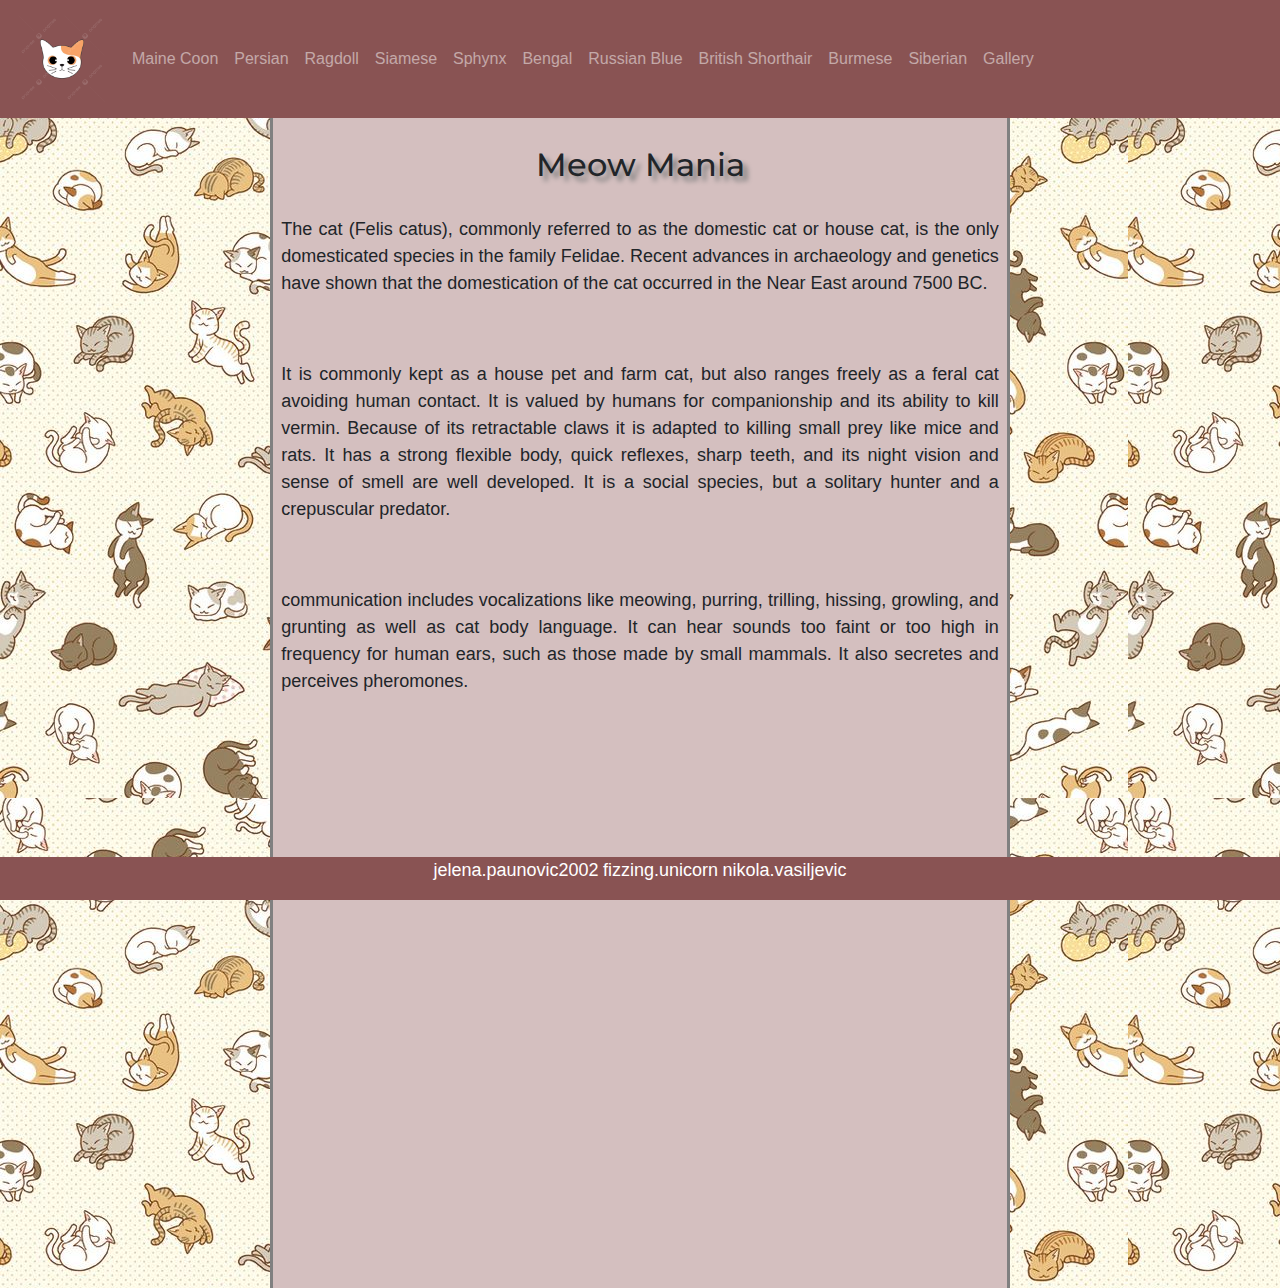
<file: index.html>
<!DOCTYPE html>
<!-- Jelena Paunovic, AI 58/2021
     Aleksandra Svitlica, AI 59/2021
     Nikola Vasiljevic, AI 61/2022 -->

<html lang="en">

<head>
    <meta charset="UTF-8">
    <title>Cats</title>
    <link rel="stylesheet" href="https://cdn.jsdelivr.net/npm/bootstrap@4.6.2/dist/css/bootstrap.min.css">
    <link rel="stylesheet" href="style.css">
    <script src="https://cdn.jsdelivr.net/npm/jquery@3.7.1/dist/jquery.slim.min.js"></script>
    <script src="https://cdn.jsdelivr.net/npm/popper.js@1.16.1/dist/umd/popper.min.js"></script>
    <script src="https://cdn.jsdelivr.net/npm/bootstrap@4.6.2/dist/js/bootstrap.bundle.min.js"></script>
</head>

<body>

    <nav class="navbar navbar-dark navbar-expand-sm sticky-top" style="background-color:#895353">
        <a class="navbar-brand" href="index.html"><img class="logo" src="gallery/logo.png"></a>

        <button class="navbar-toggler" type="button" data-toggle="collapse" data-target="#Test">

            <span class="navbar-toggler-icon"></span>
        </button>

        <div class="collapse navbar-collapse" id="Test">
            <ul class="navbar-nav">
                <li class="nav-item">
                    <a class="nav-link" href="maineCoon.html">Maine Coon</a>
                </li>
                <li class="nav-item">
                    <a class="nav-link" href="persian.html">Persian</a>
                </li>
                <li class="nav-item">
                    <a class="nav-link" href="ragdoll.html">Ragdoll</a>
                </li>
                <li class="nav-item">
                    <a class="nav-link" href="siamese.html">Siamese</a>
                </li>
                <li class="nav-item">
                    <a class="nav-link" href="sphynx.html">Sphynx</a>
                </li>
                <li class="nav-item">
                    <a class="nav-link" href="bengal.html">Bengal</a>
                </li>
                <li class="nav-item">
                    <a class="nav-link" href="russianblue.html">Russian Blue</a>
                </li>
                <li class="nav-item">
                    <a class="nav-link" href="britishshorthair.html">British Shorthair</a>
                </li>
                <li class="nav-item">
                    <a class="nav-link" href="burmese.html">Burmese</a>
                </li>
                <li class="nav-item">
                    <a class="nav-link" href="siberian.html">Siberian</a>
                </li>
                <li class="nav-item">
                    <a class="nav-link" href="gallery.html">Gallery</a>
                </li>
            </ul>
        </div>
    </nav>

    <div class="container2" style="border: solid black 0px;">
        <div class="d-flex flex-row" style="border: solid red 0px; height: 130vh">
            <div class="p-2" style="border: solid grey 0px; width: 100%">
            </div>
            <div class="p-2 row2" style="border: solid grey 3px; border-top: 0px; border-bottom: 0px;">
                <h2 class="subtitle">Meow Mania</h2>
                <br>
                <p class="text">The cat (Felis catus), commonly referred to as the domestic cat or house cat, is the
                    only domesticated
                    species in the family Felidae. Recent advances in archaeology and genetics have shown that the
                    domestication
                    of the cat occurred in the Near East around 7500 BC.</p><br><br>
                <p class="text">It is commonly kept as a house pet and farm cat, but
                    also ranges freely as a feral cat avoiding human contact. It is valued by humans for companionship
                    and its
                    ability to kill vermin. Because of its retractable claws it is adapted to killing small prey like
                    mice and
                    rats. It has a strong flexible body, quick reflexes, sharp teeth, and its night vision and sense of
                    smell
                    are well developed. It is a social species, but a solitary hunter and a crepuscular predator.</p>
                <br><br>
                <p class="text">
                    communication includes vocalizations like meowing, purring, trilling, hissing, growling, and
                    grunting as
                    well as cat body language. It can hear sounds too faint or too high in frequency for human ears,
                    such as
                    those made by small mammals. It also secretes and perceives pheromones.</p>
            </div>
            <div class="p-2" style="border: solid grey 0px; width: 100%">
            </div>
        </div>
    </div>

    <div class="podnozje"
        style="background-color:#895353; bottom: 0; position: fixed; width: 100%; margin-bottom: 0px;">
        <p>
            <a class="mail" href="mailto: jelenapaunovic2002@gmail.com">jelena.paunovic2002</a>
            <a class="mail" href="mailto: fizzing.unicorn@gmail.com">fizzing.unicorn</a>
            <a class="mail" href="mailto: nikola@vasiljevic.com">nikola.vasiljevic</a>
        </p>
    </div>

</body>

</html>
</file>
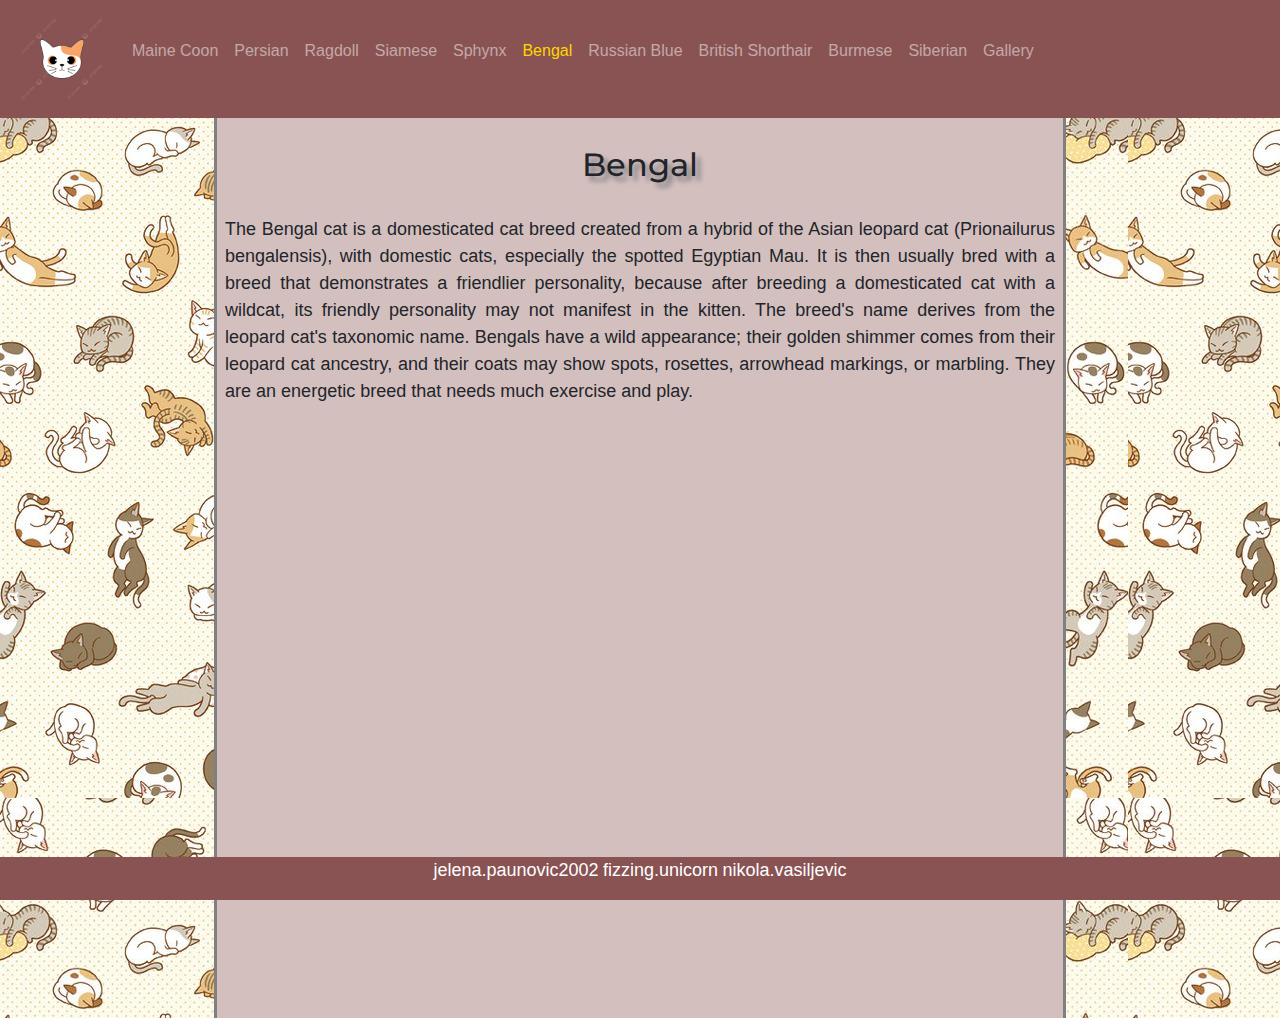
<file: bengal.html>
<!DOCTYPE html>
<!-- Jelena Paunovic, AI 58/2021
     Aleksandra Svitlica, AI 59/2021
     Nikola Vasiljevic, AI 61/2022 -->

<html lang="en">

<head>
    <meta charset="UTF-8">
    <title>Cats</title>
    <link rel="stylesheet" href="https://cdn.jsdelivr.net/npm/bootstrap@4.6.2/dist/css/bootstrap.min.css">
    <link rel="stylesheet" href="style.css">
    <script src="https://cdn.jsdelivr.net/npm/jquery@3.7.1/dist/jquery.slim.min.js"></script>
    <script src="https://cdn.jsdelivr.net/npm/popper.js@1.16.1/dist/umd/popper.min.js"></script>
    <script src="https://cdn.jsdelivr.net/npm/bootstrap@4.6.2/dist/js/bootstrap.bundle.min.js"></script>
</head>

<body>

    <nav class="navbar navbar-dark navbar-expand-sm sticky-top" style="background-color:#895353">
        <a class="navbar-brand" href="index.html"><img class="logo" src="gallery/logo.png"></a>

        <button class="navbar-toggler" type="button" data-toggle="collapse" data-target="#Test">

            <span class="navbar-toggler-icon"></span>
        </button>

        <div class="collapse navbar-collapse" id="Test">
            <ul class="navbar-nav">
                <li class="nav-item">
                    <a class="nav-link" href="maineCoon.html">Maine Coon</a>
                </li>
                <li class="nav-item">
                    <a class="nav-link" href="persian.html">Persian</a>
                </li>
                <li class="nav-item">
                    <a class="nav-link" href="ragdoll.html">Ragdoll</a>
                </li>
                <li class="nav-item">
                    <a class="nav-link" href="siamese.html">Siamese</a>
                </li>
                <li class="nav-item">
                    <a class="nav-link" href="sphynx.html">Sphynx</a>
                </li>
                <li class="nav-item">
                    <a class="nav-link" href="bengal.html"><p class="selected">Bengal</p></a>
                </li>
                <li class="nav-item">
                    <a class="nav-link" href="russianblue.html">Russian Blue</a>
                </li>
                <li class="nav-item">
                    <a class="nav-link" href="britishshorthair.html">British Shorthair</a>
                </li>
                <li class="nav-item">
                    <a class="nav-link" href="burmese.html">Burmese</a>
                </li>
                <li class="nav-item">
                    <a class="nav-link" href="siberian.html">Siberian</a>
                </li>
                <li class="nav-item">
                    <a class="nav-link" href="gallery.html">Gallery</a>
                </li>
            </ul>
        </div>
    </nav>

    <div class="container2" style="border: solid black 0px;">
        <div class="d-flex flex-row" style="border: solid red 0px; height: 100vh">
            <div class="p-2" style="border: solid grey 0px; width: 100%">
            </div>
            <div class="p-2 row2" style="border: solid grey 3px; border-top: 0px; border-bottom: 0px;">
                <h2 class="subtitle">Bengal</h2>
                <br>
                <p class="text">The Bengal cat is a domesticated cat breed created from a hybrid of the Asian leopard
                    cat (Prionailurus bengalensis), with domestic cats, especially the spotted Egyptian Mau. It is then
                    usually bred with a breed that demonstrates a friendlier personality, because after breeding a
                    domesticated cat with a wildcat, its friendly personality may not manifest in the kitten. The
                    breed's name derives from the leopard cat's taxonomic name. Bengals have a wild appearance; their
                    golden shimmer comes from their leopard cat ancestry, and their coats may show spots, rosettes,
                    arrowhead markings, or marbling. They are an energetic breed that needs much exercise and play.</p>
            </div>
            <div class="p-2" style="border: solid grey 0px; width: 100%">
            </div>
        </div>
    </div>

    <div class="podnozje"
        style="background-color:#895353; bottom: 0; position: fixed; width: 100%; margin-bottom: 0px;">
        <p>
            <a class="mail" href="mailto: jelenapaunovic2002@gmail.com">jelena.paunovic2002</a>
            <a class="mail" href="mailto: fizzing.unicorn@gmail.com">fizzing.unicorn</a>
            <a class="mail" href="mailto: nikola@vasiljevic.com">nikola.vasiljevic</a>
        </p>
    </div>

</body>

</html>
</file>
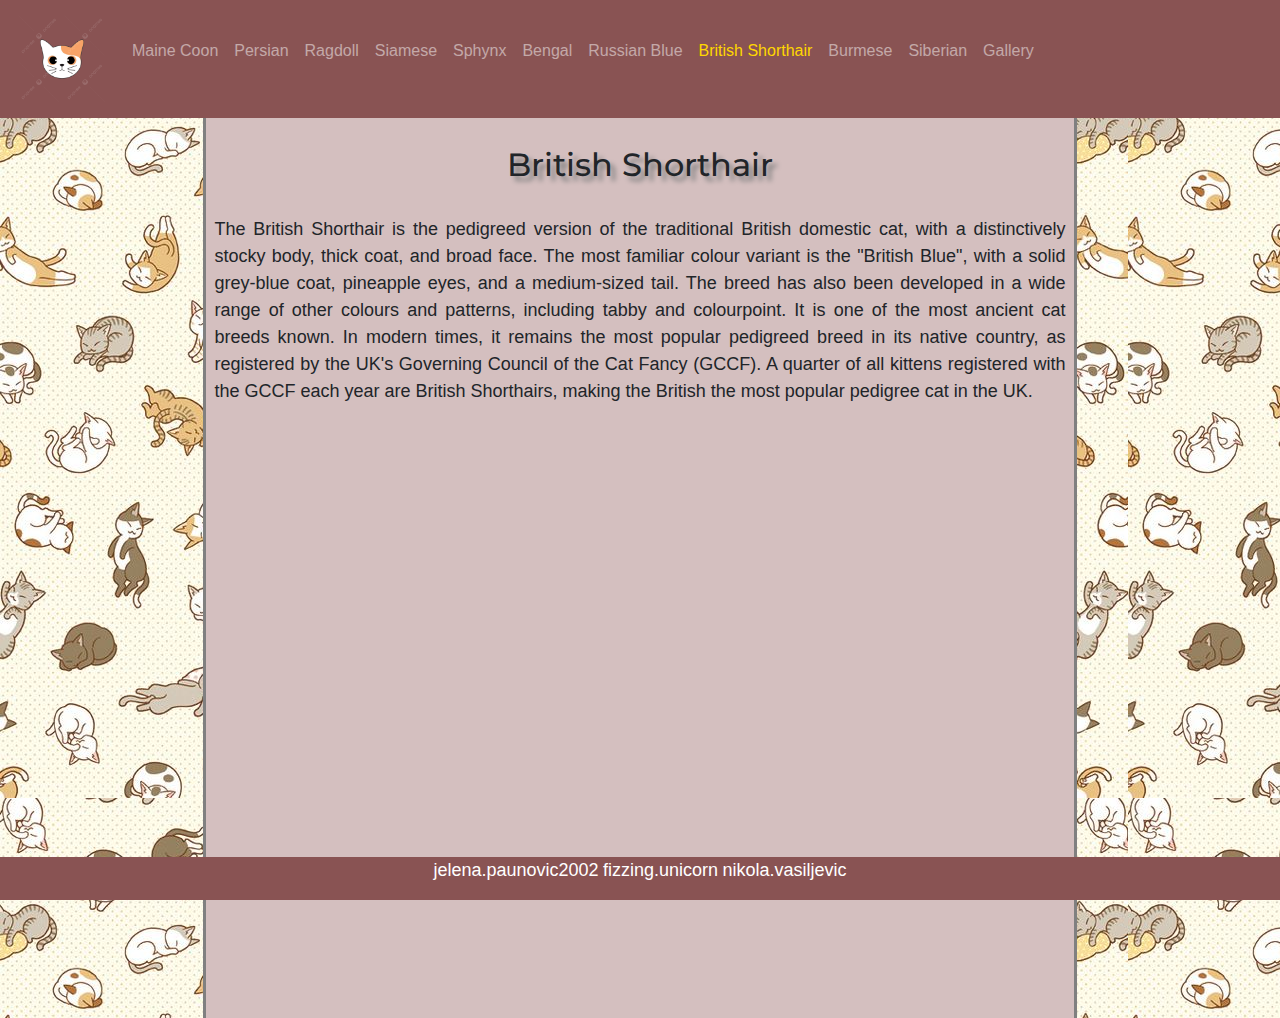
<file: britishshorthair.html>
<!DOCTYPE html>
<!-- Jelena Paunovic, AI 58/2021
     Aleksandra Svitlica, AI 59/2021
     Nikola Vasiljevic, AI 61/2022 -->

<html lang="en">

<head>
    <meta charset="UTF-8">
    <title>Cats</title>
    <link rel="stylesheet" href="https://cdn.jsdelivr.net/npm/bootstrap@4.6.2/dist/css/bootstrap.min.css">
    <link rel="stylesheet" href="style.css">
    <script src="https://cdn.jsdelivr.net/npm/jquery@3.7.1/dist/jquery.slim.min.js"></script>
    <script src="https://cdn.jsdelivr.net/npm/popper.js@1.16.1/dist/umd/popper.min.js"></script>
    <script src="https://cdn.jsdelivr.net/npm/bootstrap@4.6.2/dist/js/bootstrap.bundle.min.js"></script>
</head>

<body>

    <nav class="navbar navbar-dark navbar-expand-sm sticky-top" style="background-color:#895353">
        <a class="navbar-brand" href="index.html"><img class="logo" src="gallery/logo.png"></a>

        <button class="navbar-toggler" type="button" data-toggle="collapse" data-target="#Test">

            <span class="navbar-toggler-icon"></span>
        </button>

        <div class="collapse navbar-collapse" id="Test">
            <ul class="navbar-nav">
                <li class="nav-item">
                    <a class="nav-link" href="maineCoon.html">Maine Coon</a>
                </li>
                <li class="nav-item">
                    <a class="nav-link" href="persian.html">Persian</a>
                </li>
                <li class="nav-item">
                    <a class="nav-link" href="ragdoll.html">Ragdoll</a>
                </li>
                <li class="nav-item">
                    <a class="nav-link" href="siamese.html">Siamese</a>
                </li>
                <li class="nav-item">
                    <a class="nav-link" href="sphynx.html">Sphynx</a>
                </li>
                <li class="nav-item">
                    <a class="nav-link" href="bengal.html">Bengal</a>
                </li>
                <li class="nav-item">
                    <a class="nav-link" href="russianblue.html">Russian Blue</a>
                </li>
                <li class="nav-item">
                    <a class="nav-link" href="britishshorthair.html"><p class="selected">British Shorthair</p></a>
                </li>
                <li class="nav-item">
                    <a class="nav-link" href="burmese.html">Burmese</a>
                </li>
                <li class="nav-item">
                    <a class="nav-link" href="siberian.html">Siberian</a>
                </li>
                <li class="nav-item">
                    <a class="nav-link" href="gallery.html">Gallery</a>
                </li>
            </ul>
        </div>
    </nav>

    <div class="container2" style="border: solid black 0px;">
        <div class="d-flex flex-row" style="border: solid red 0px; height: 100vh">
            <div class="p-2" style="border: solid grey 0px; width: 100%">
            </div>
            <div class="p-2 row2" style="border: solid grey 3px; border-top: 0px; border-bottom: 0px;">
                <h2 class="subtitle">British Shorthair</h2>
                <br>
                <p class="text">The British Shorthair is the pedigreed version of the traditional British domestic cat,
                    with a distinctively stocky body, thick coat, and broad face. The most familiar colour variant is
                    the "British Blue", with a solid grey-blue coat, pineapple eyes, and a medium-sized tail. The breed
                    has also been developed in a wide range of other colours and patterns, including tabby and
                    colourpoint. It is one of the most ancient cat breeds known. In modern times, it remains the most
                    popular pedigreed breed in its native country, as registered by the UK's Governing Council of the
                    Cat Fancy (GCCF). A quarter of all kittens registered with the GCCF each year are British
                    Shorthairs, making the British the most popular pedigree cat in the UK.</p>
            </div>
            <div class="p-2" style="border: solid grey 0px; width: 100%">
            </div>
        </div>
    </div>

    <div class="podnozje"
        style="background-color:#895353; bottom: 0; position: fixed; width: 100%; margin-bottom: 0px;">
        <p>
            <a class="mail" href="mailto: jelenapaunovic2002@gmail.com">jelena.paunovic2002</a>
            <a class="mail" href="mailto: fizzing.unicorn@gmail.com">fizzing.unicorn</a>
            <a class="mail" href="mailto: nikola@vasiljevic.com">nikola.vasiljevic</a>
        </p>
    </div>

</body>

</html>
</file>
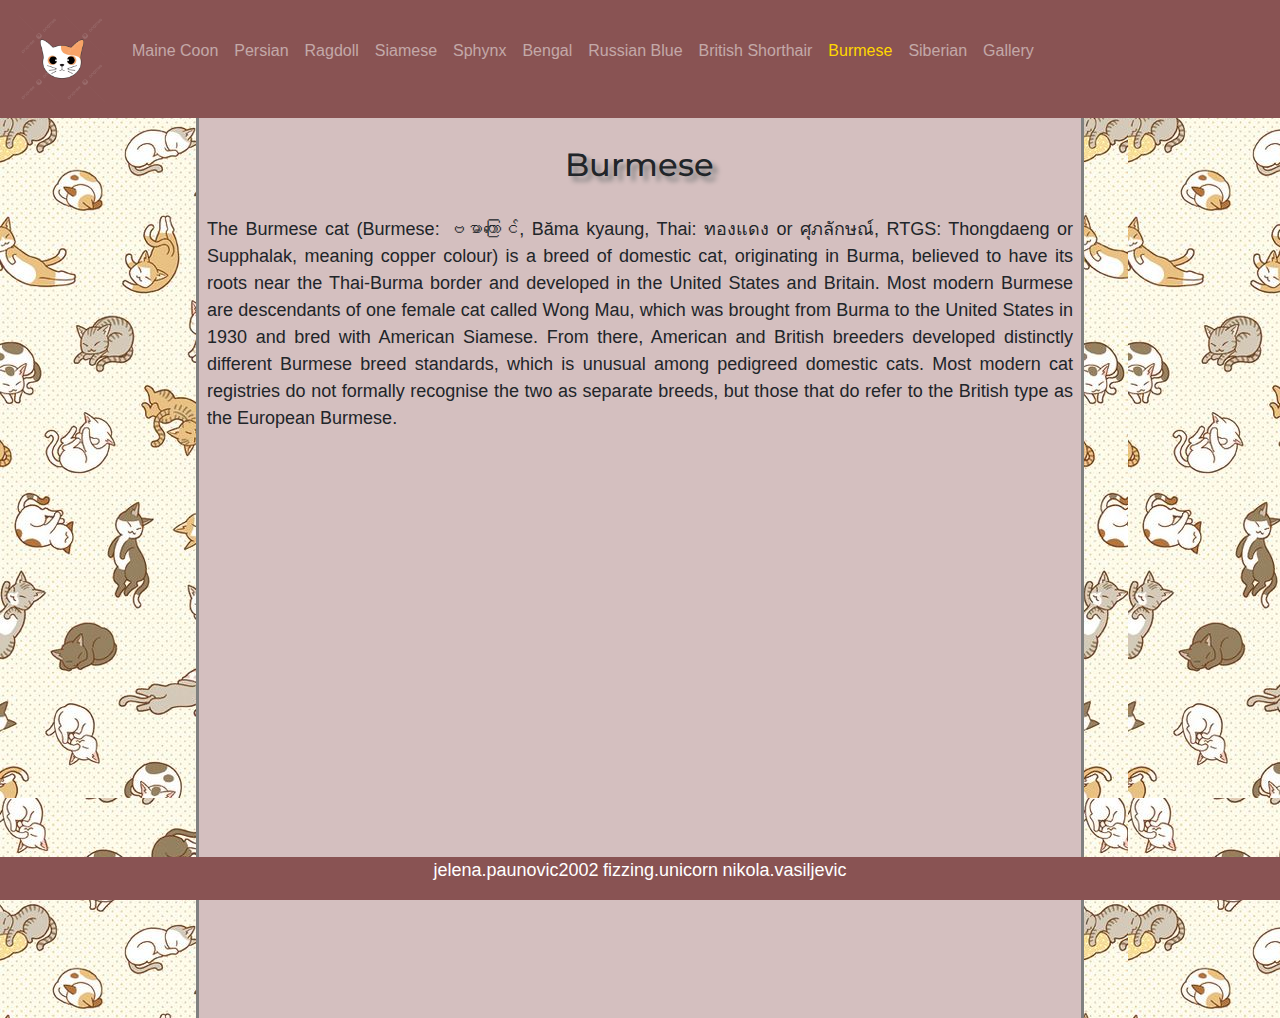
<file: burmese.html>
<!DOCTYPE html>
<!-- Jelena Paunovic, AI 58/2021
     Aleksandra Svitlica, AI 59/2021
     Nikola Vasiljevic, AI 61/2022 -->

<html lang="en">

<head>
    <meta charset="UTF-8">
    <title>Cats</title>
    <link rel="stylesheet" href="https://cdn.jsdelivr.net/npm/bootstrap@4.6.2/dist/css/bootstrap.min.css">
    <link rel="stylesheet" href="style.css">
    <script src="https://cdn.jsdelivr.net/npm/jquery@3.7.1/dist/jquery.slim.min.js"></script>
    <script src="https://cdn.jsdelivr.net/npm/popper.js@1.16.1/dist/umd/popper.min.js"></script>
    <script src="https://cdn.jsdelivr.net/npm/bootstrap@4.6.2/dist/js/bootstrap.bundle.min.js"></script>
</head>

<body>

    <nav class="navbar navbar-dark navbar-expand-sm sticky-top" style="background-color:#895353">
        <a class="navbar-brand" href="index.html"><img class="logo" src="gallery/logo.png"></a>

        <button class="navbar-toggler" type="button" data-toggle="collapse" data-target="#Test">

            <span class="navbar-toggler-icon"></span>
        </button>

        <div class="collapse navbar-collapse" id="Test">
            <ul class="navbar-nav">
                <li class="nav-item">
                    <a class="nav-link" href="maineCoon.html">Maine Coon</a>
                </li>
                <li class="nav-item">
                    <a class="nav-link" href="persian.html">Persian</a>
                </li>
                <li class="nav-item">
                    <a class="nav-link" href="ragdoll.html">Ragdoll</a>
                </li>
                <li class="nav-item">
                    <a class="nav-link" href="siamese.html">Siamese</a>
                </li>
                <li class="nav-item">
                    <a class="nav-link" href="sphynx.html">Sphynx</a>
                </li>
                <li class="nav-item">
                    <a class="nav-link" href="bengal.html">Bengal</a>
                </li>
                <li class="nav-item">
                    <a class="nav-link" href="russianblue.html">Russian Blue</a>
                </li>
                <li class="nav-item">
                    <a class="nav-link" href="britishshorthair.html">British Shorthair</a>
                </li>
                <li class="nav-item">
                    <a class="nav-link" href="burmese.html"><p class="selected">Burmese</p></a>
                </li>
                <li class="nav-item">
                    <a class="nav-link" href="siberian.html">Siberian</a>
                </li>
                <li class="nav-item">
                    <a class="nav-link" href="gallery.html">Gallery</a>
                </li>
            </ul>
        </div>
    </nav>

    <div class="container2" style="border: solid black 0px;">
        <div class="d-flex flex-row" style="border: solid red 0px; height: 100vh">
            <div class="p-2" style="border: solid grey 0px; width: 100%">
            </div>
            <div class="p-2 row2" style="border: solid grey 3px; border-top: 0px; border-bottom: 0px;">
                <h2 class="subtitle">Burmese</h2>
                <br>
                <p class="text">The Burmese cat (Burmese: ဗမာကြောင်, Băma kyaung, Thai: ทองแดง or ศุภลักษณ์, RTGS:
                    Thongdaeng or Supphalak, meaning copper colour) is a breed of domestic cat, originating in Burma,
                    believed to have its roots near the Thai-Burma border and developed in the United States and
                    Britain. Most modern Burmese are descendants of one female cat called Wong Mau, which was brought
                    from Burma to the United States in 1930 and bred with American Siamese. From there, American and
                    British breeders developed distinctly different Burmese breed standards, which is unusual among
                    pedigreed domestic cats. Most modern cat registries do not formally recognise the two as separate
                    breeds, but those that do refer to the British type as the European Burmese.</p>
            </div>
            <div class="p-2" style="border: solid grey 0px; width: 100%">
            </div>
        </div>
    </div>

    <div class="podnozje"
        style="background-color:#895353; bottom: 0; position: fixed; width: 100%; margin-bottom: 0px;">
        <p>
            <a class="mail" href="mailto: jelenapaunovic2002@gmail.com">jelena.paunovic2002</a>
            <a class="mail" href="mailto: fizzing.unicorn@gmail.com">fizzing.unicorn</a>
            <a class="mail" href="mailto: nikola@vasiljevic.com">nikola.vasiljevic</a>
        </p>
    </div>

</body>

</html>
</file>
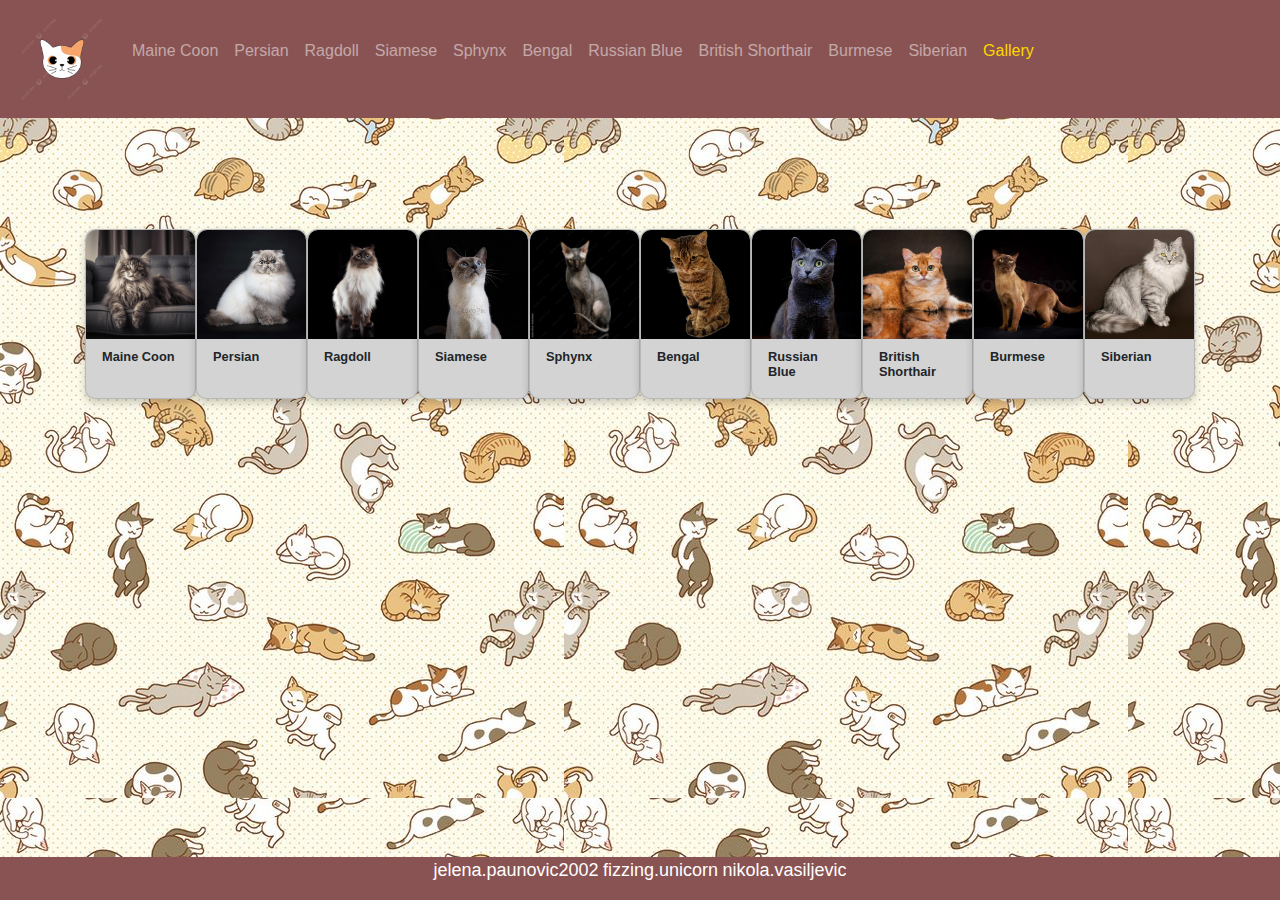
<file: gallery.html>
<!DOCTYPE html>
<!-- Jelena Paunovic, AI 58/2021
     Aleksandra Svitlica, AI 59/2021
     Nikola Vasiljevic, AI 61/2022 -->

<html lang="en">
<head>
    <meta charset="UTF-8">
    <title>Cats</title>
    <link rel="stylesheet" href="https://cdn.jsdelivr.net/npm/bootstrap@4.6.2/dist/css/bootstrap.min.css">
    <link rel="stylesheet" href="style.css">
    <script src="https://cdn.jsdelivr.net/npm/jquery@3.7.1/dist/jquery.slim.min.js"></script>
    <script src="https://cdn.jsdelivr.net/npm/popper.js@1.16.1/dist/umd/popper.min.js"></script>
    <script src="https://cdn.jsdelivr.net/npm/bootstrap@4.6.2/dist/js/bootstrap.bundle.min.js"></script>
</head>
<body>

    <nav class="navbar navbar-dark navbar-expand-sm sticky-top" style="background-color:#895353">
        <a class="navbar-brand" href="index.html"><img class="logo" src="gallery/logo.png"></a>

        <button class="navbar-toggler" type="button" data-toggle="collapse" data-target="#Test">

            <span class="navbar-toggler-icon"></span>
        </button>

        <div class="collapse navbar-collapse" id="Test">
            <ul class="navbar-nav">
                <li class="nav-item">
                    <a class="nav-link" href="mainecoon.html">Maine Coon</a>
                </li>
                <li class="nav-item">
                    <a class="nav-link" href="persian.html">Persian</a>
                </li>
                <li class="nav-item">
                    <a class="nav-link" href="ragdoll.html">Ragdoll</a>
                </li>
                <li class="nav-item">
                    <a class="nav-link" href="siamese.html">Siamese</a>
                </li>
                <li class="nav-item">
                    <a class="nav-link" href="sphynx.html">Sphynx</a>
                </li>
                <li class="nav-item">
                    <a class="nav-link" href="bengal.html">Bengal</a>
                </li>
                <li class="nav-item">
                    <a class="nav-link" href="russianblue.html">Russian Blue</a>
                </li>
                <li class="nav-item">
                    <a class="nav-link" href="britishshorthair.html">British Shorthair</a>
                </li>
                <li class="nav-item">
                    <a class="nav-link" href="burmese.html">Burmese</a>
                </li>
                <li class="nav-item">
                    <a class="nav-link" href="siberian.html">Siberian</a>
                </li>
                <li class="nav-item">
                    <a class="nav-link" href="gallery.html"><p class="selected">Gallery</p></a>
                </li>
            </ul>
        </div>
    </nav>

<div class="container">

<div class = "gallery">
    <div class = "card">
        <img src = "gallery/mainecoon.jpg" alt = "image_missing" style = "width: 100%">
        <div class = "cardplot">
            <h4 class = "cardtitle">
                Maine Coon
            </h4>
        </div>
    </div>
    <div class = "card">
        <img src = "gallery/persian.jpg" alt = "image_missing" style = "width: 100%">
        <div class = "cardplot">
            <h4 class = "cardtitle">
                Persian
            </h4>
        </div>
    </div>
    <div class = "card">
        <img src = "gallery/ragdoll.png" alt = "image_missing" style = "width: 100%">
        <div class = "cardplot">
            <h4 class = "cardtitle">
                Ragdoll
            </h4>
        </div>
    </div>
    <div class = "card">
        <img src = "gallery/siamese.png" alt = "image_missing" style = "width: 100%">
        <div class = "cardplot">
            <h4 class = "cardtitle">
                Siamese
            </h4>
        </div>
    </div>
    <div class = "card">
        <img src = "gallery/sphynx.jpg" alt = "image_missing" style = "width: 100%">
        <div class = "cardplot">
            <h4 class = "cardtitle">
                Sphynx
            </h4>
        </div>
    </div>
    <div class = "card">
        <img src = "gallery/Neca.png" alt = "image_missing" style = "width: 100%">
        <div class = "cardplot">
            <h4 class = "cardtitle">
                Bengal
            </h4>
        </div>
    </div>
    <div class = "card">
        <img src = "gallery/russianblue.png" alt = "image_missing" style = "width: 100%">
        <div class = "cardplot">
            <h4 class = "cardtitle">
                Russian Blue
            </h4>
        </div>
    </div>
    <div class = "card">
        <img src = "gallery/britishshorthair.png" alt = "image_missing" style = "width: 100%">
        <div class = "cardplot">
            <h4 class = "cardtitle">
                British Shorthair
            </h4>
        </div>
    </div>
    <div class = "card">
        <img src = "gallery/burmese.png" alt = "image_missing" style = "width: 100%">
        <div class = "cardplot">
            <h4 class = "cardtitle">
                Burmese
            </h4>
        </div>
    </div>
    <div class = "card">
        <img src = "gallery/siberian.png" alt = "image_missing" style = "width: 100%">
        <div class = "cardplot">
            <h4 class = "cardtitle">
                Siberian
            </h4>
        </div>
    </div>
</div>
</div>

<div class="podnozje" style="background-color:#895353; bottom: 0; position: fixed; width: 100%; margin-bottom: 0px;">
    <p>
    <a class="mail" href="mailto: jelenapaunovic2002@gmail.com"> jelena.paunovic2002</a>
    <a class="mail" href="mailto: fizzing.unicorn@gmail.com">fizzing.unicorn</a>
    <a class="mail" href="mailto: nikola@vasiljevic.com">nikola.vasiljevic</a>
    </p> </div>
    
</body>
</html>
</file>
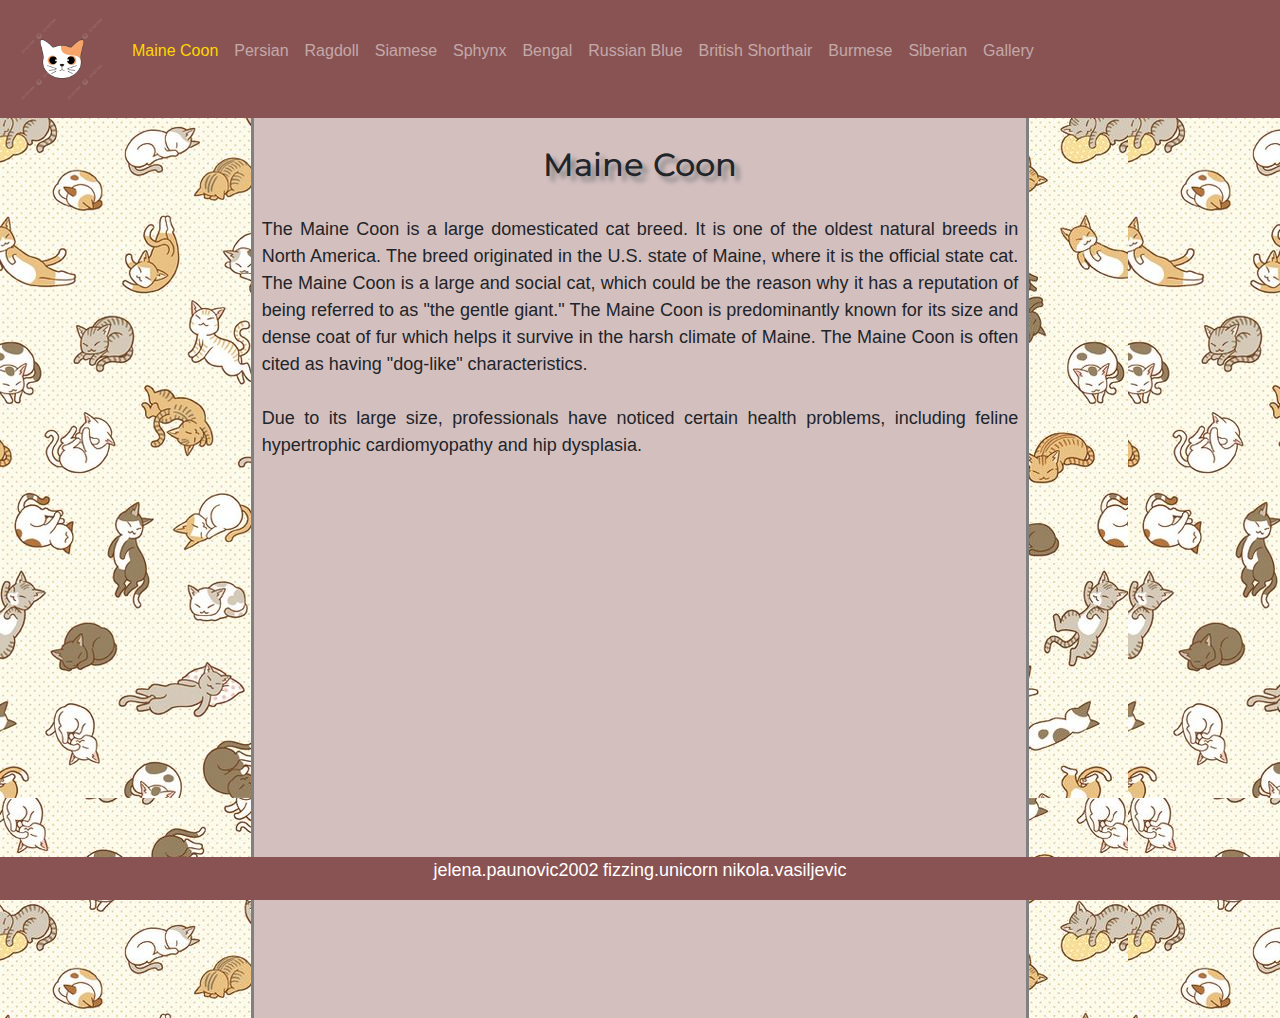
<file: mainecoon.html>
<!DOCTYPE html>
<!-- Jelena Paunovic, AI 58/2021
     Aleksandra Svitlica, AI 59/2021
     Nikola Vasiljevic, AI 61/2022 -->

<html lang="en">

<head>
    <meta charset="UTF-8">
    <title>Cats</title>
    <link rel="stylesheet" href="https://cdn.jsdelivr.net/npm/bootstrap@4.6.2/dist/css/bootstrap.min.css">
    <link rel="stylesheet" href="style.css">
    <script src="https://cdn.jsdelivr.net/npm/jquery@3.7.1/dist/jquery.slim.min.js"></script>
    <script src="https://cdn.jsdelivr.net/npm/popper.js@1.16.1/dist/umd/popper.min.js"></script>
    <script src="https://cdn.jsdelivr.net/npm/bootstrap@4.6.2/dist/js/bootstrap.bundle.min.js"></script>
</head>

<body>

    <nav class="navbar navbar-dark navbar-expand-sm sticky-top" style="background-color:#895353">
        <a class="navbar-brand" href="index.html"><img class="logo" src="gallery/logo.png"></a>

        <button class="navbar-toggler" type="button" data-toggle="collapse" data-target="#Test">

            <span class="navbar-toggler-icon"></span>
        </button>

        <div class="collapse navbar-collapse" id="Test">
            <ul class="navbar-nav">
                <li class="nav-item">
                    <a class="nav-link" href="maineCoon.html"><p class="selected">Maine Coon</p></a>
                </li>
                <li class="nav-item">
                    <a class="nav-link" href="persian.html">Persian</a>
                </li>
                <li class="nav-item">
                    <a class="nav-link" href="ragdoll.html">Ragdoll</a>
                </li>
                <li class="nav-item">
                    <a class="nav-link" href="siamese.html">Siamese</a>
                </li>
                <li class="nav-item">
                    <a class="nav-link" href="sphynx.html">Sphynx</a>
                </li>
                <li class="nav-item">
                    <a class="nav-link" href="bengal.html">Bengal</a>
                </li>
                <li class="nav-item">
                    <a class="nav-link" href="russianblue.html">Russian Blue</a>
                </li>
                <li class="nav-item">
                    <a class="nav-link" href="britishshorthair.html">British Shorthair</a>
                </li>
                <li class="nav-item">
                    <a class="nav-link" href="burmese.html">Burmese</a>
                </li>
                <li class="nav-item">
                    <a class="nav-link" href="siberian.html">Siberian</a>
                </li>
                <li class="nav-item">
                    <a class="nav-link" href="gallery.html">Gallery</a>
                </li>
            </ul>
        </div>
    </nav>

    <div class="container2" style="border: solid black 0px;">
        <div class="d-flex flex-row" style="border: solid red 0px; height: 100vh">
            <div class="p-2" style="border: solid grey 0px; width: 100%">
            </div>
            <div class="p-2 row2" style="border: solid grey 3px; border-top: 0px; border-bottom: 0px;">
                <h2 class="subtitle">Maine Coon</h2>
                <br>
                <p class="text">The Maine Coon is a large domesticated cat breed. It is one of the oldest natural breeds
                    in North America. The breed originated in the U.S. state of Maine, where it is the official state
                    cat. The Maine Coon is a large and social cat, which could be the reason why it has a reputation of
                    being referred to as "the gentle giant." The Maine Coon is predominantly known for its size and
                    dense coat of fur which helps it survive in the harsh climate of Maine. The Maine Coon is often
                    cited as having "dog-like" characteristics.
                    <br><br>
                    Due to its large size, professionals have noticed certain health problems, including feline
                    hypertrophic cardiomyopathy and hip dysplasia.</p>
            </div>
            <div class="p-2" style="border: solid grey 0px; width: 100%">
            </div>
        </div>
    </div>

    <div class="podnozje"
        style="background-color:#895353; bottom: 0; position: fixed; width: 100%; margin-bottom: 0px;">
        <p>
            <a class="mail" href="mailto: jelenapaunovic2002@gmail.com">jelena.paunovic2002</a>
            <a class="mail" href="mailto: fizzing.unicorn@gmail.com">fizzing.unicorn</a>
            <a class="mail" href="mailto: nikola@vasiljevic.com">nikola.vasiljevic</a>
        </p>
    </div>

</body>

</html>
</file>
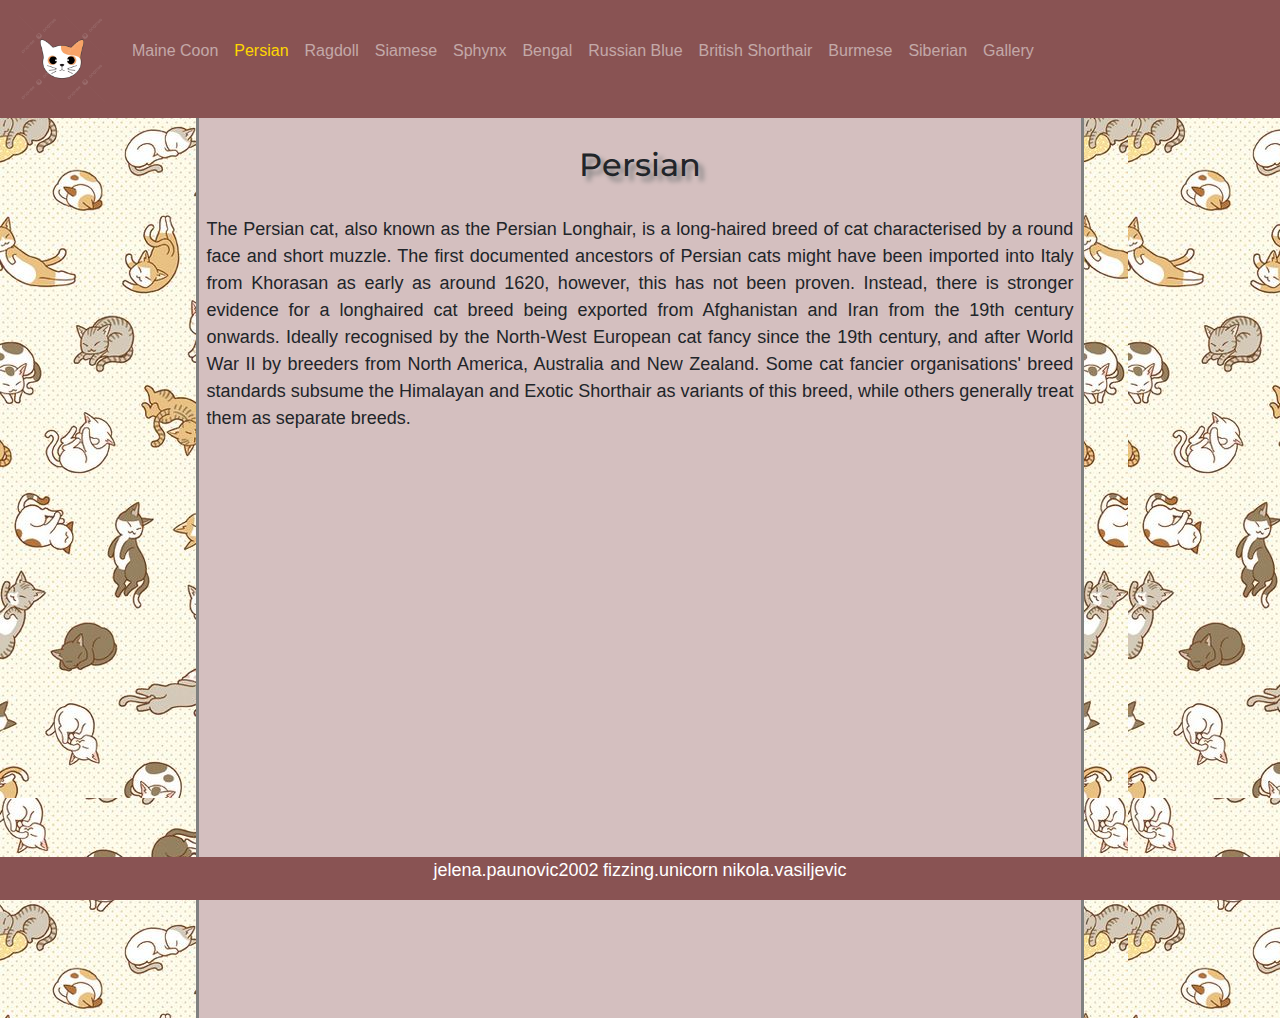
<file: persian.html>
<!DOCTYPE html>
<!-- Jelena Paunovic, AI 58/2021
     Aleksandra Svitlica, AI 59/2021
     Nikola Vasiljevic, AI 61/2022 -->

<html lang="en">

<head>
    <meta charset="UTF-8">
    <title>Cats</title>
    <link rel="stylesheet" href="https://cdn.jsdelivr.net/npm/bootstrap@4.6.2/dist/css/bootstrap.min.css">
    <link rel="stylesheet" href="style.css">
    <script src="https://cdn.jsdelivr.net/npm/jquery@3.7.1/dist/jquery.slim.min.js"></script>
    <script src="https://cdn.jsdelivr.net/npm/popper.js@1.16.1/dist/umd/popper.min.js"></script>
    <script src="https://cdn.jsdelivr.net/npm/bootstrap@4.6.2/dist/js/bootstrap.bundle.min.js"></script>
</head>

<body>

    <nav class="navbar navbar-dark navbar-expand-sm sticky-top" style="background-color:#895353">
        <a class="navbar-brand" href="index.html"><img class="logo" src="gallery/logo.png"></a>

        <button class="navbar-toggler" type="button" data-toggle="collapse" data-target="#Test">

            <span class="navbar-toggler-icon"></span>
        </button>

        <div class="collapse navbar-collapse" id="Test">
            <ul class="navbar-nav">
                <li class="nav-item">
                    <a class="nav-link" href="maineCoon.html">Maine Coon</a>
                </li>
                <li class="nav-item">
                    <a class="nav-link" href="persian.html"><p class="selected">Persian</p></a>
                </li>
                <li class="nav-item">
                    <a class="nav-link" href="ragdoll.html">Ragdoll</a>
                </li>
                <li class="nav-item">
                    <a class="nav-link" href="siamese.html">Siamese</a>
                </li>
                <li class="nav-item">
                    <a class="nav-link" href="sphynx.html">Sphynx</a>
                </li>
                <li class="nav-item">
                    <a class="nav-link" href="bengal.html">Bengal</a>
                </li>
                <li class="nav-item">
                    <a class="nav-link" href="russianblue.html">Russian Blue</a>
                </li>
                <li class="nav-item">
                    <a class="nav-link" href="britishshorthair.html">British Shorthair</a>
                </li>
                <li class="nav-item">
                    <a class="nav-link" href="burmese.html">Burmese</a>
                </li>
                <li class="nav-item">
                    <a class="nav-link" href="siberian.html">Siberian</a>
                </li>
                <li class="nav-item">
                    <a class="nav-link" href="gallery.html">Gallery</a>
                </li>
            </ul>
        </div>
    </nav>

    <div class="container2" style="border: solid black 0px;">
        <div class="d-flex flex-row" style="border: solid red 0px; height: 100vh">
            <div class="p-2" style="border: solid grey 0px; width: 100%">
            </div>
            <div class="p-2 row2" style="border: solid grey 3px; border-top: 0px; border-bottom: 0px;">
                <h2 class="subtitle">Persian</h2>
                <br>
                <p class="text">The Persian cat, also known as the Persian Longhair, is a long-haired breed of cat
                    characterised by a round face and short muzzle. The first documented ancestors of Persian cats might
                    have been imported into Italy from Khorasan as early as around 1620, however, this has not been
                    proven. Instead, there is stronger evidence for a longhaired cat breed being exported from
                    Afghanistan and Iran from the 19th century onwards. Ideally recognised by the North-West
                    European cat fancy since the 19th century, and after World War II by breeders from North America,
                    Australia and New Zealand. Some cat fancier organisations' breed standards subsume the Himalayan
                    and Exotic Shorthair as variants of this breed, while others generally treat them as separate
                    breeds.</p>
            </div>
            <div class="p-2" style="border: solid grey 0px; width: 100%">
            </div>
        </div>
    </div>

    <div class="podnozje"
        style="background-color:#895353; bottom: 0; position: fixed; width: 100%; margin-bottom: 0px;">
        <p>
            <a class="mail" href="mailto: jelenapaunovic2002@gmail.com">jelena.paunovic2002</a>
            <a class="mail" href="mailto: fizzing.unicorn@gmail.com">fizzing.unicorn</a>
            <a class="mail" href="mailto: nikola@vasiljevic.com">nikola.vasiljevic</a>
        </p>
    </div>

</body>

</html>
</file>
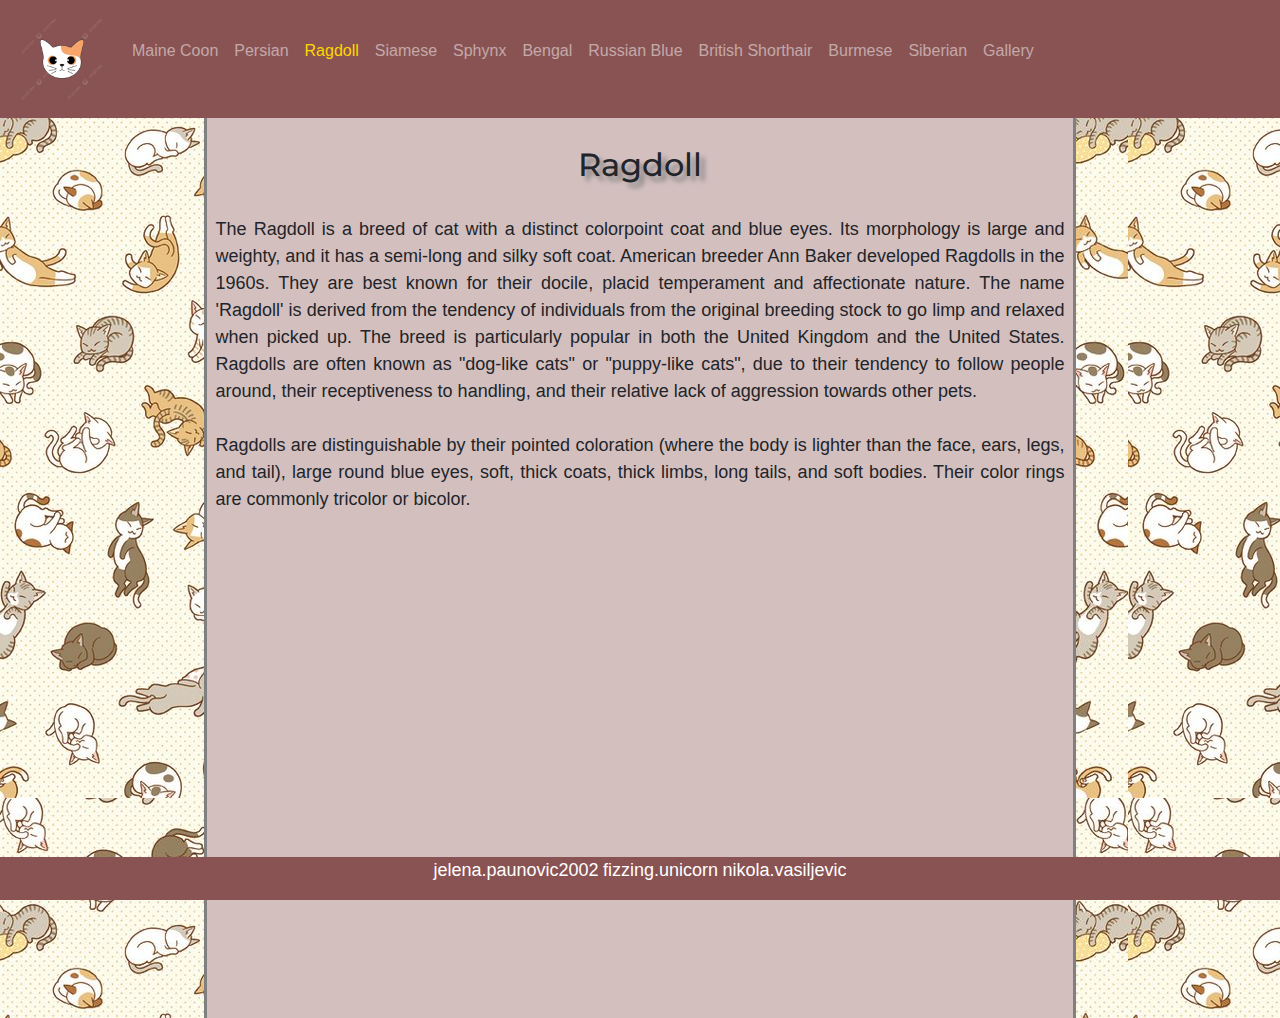
<file: ragdoll.html>
<!DOCTYPE html>
<!-- Jelena Paunovic, AI 58/2021
     Aleksandra Svitlica, AI 59/2021
     Nikola Vasiljevic, AI 61/2022 -->

<html lang="en">

<head>
    <meta charset="UTF-8">
    <title>Cats</title>
    <link rel="stylesheet" href="https://cdn.jsdelivr.net/npm/bootstrap@4.6.2/dist/css/bootstrap.min.css">
    <link rel="stylesheet" href="style.css">
    <script src="https://cdn.jsdelivr.net/npm/jquery@3.7.1/dist/jquery.slim.min.js"></script>
    <script src="https://cdn.jsdelivr.net/npm/popper.js@1.16.1/dist/umd/popper.min.js"></script>
    <script src="https://cdn.jsdelivr.net/npm/bootstrap@4.6.2/dist/js/bootstrap.bundle.min.js"></script>
</head>

<body>

    <nav class="navbar navbar-dark navbar-expand-sm sticky-top" style="background-color:#895353">
        <a class="navbar-brand" href="index.html"><img class="logo" src="gallery/logo.png"></a>

        <button class="navbar-toggler" type="button" data-toggle="collapse" data-target="#Test">

            <span class="navbar-toggler-icon"></span>
        </button>

        <div class="collapse navbar-collapse" id="Test">
            <ul class="navbar-nav">
                <li class="nav-item">
                    <a class="nav-link" href="maineCoon.html">Maine Coon</a>
                </li>
                <li class="nav-item">
                    <a class="nav-link" href="persian.html">Persian</a>
                </li>
                <li class="nav-item">
                    <a class="nav-link" href="ragdoll.html"><p class="selected">Ragdoll</p></a>
                </li>
                <li class="nav-item">
                    <a class="nav-link" href="siamese.html">Siamese</a>
                </li>
                <li class="nav-item">
                    <a class="nav-link" href="sphynx.html">Sphynx</a>
                </li>
                <li class="nav-item">
                    <a class="nav-link" href="bengal.html">Bengal</a>
                </li>
                <li class="nav-item">
                    <a class="nav-link" href="russianblue.html">Russian Blue</a>
                </li>
                <li class="nav-item">
                    <a class="nav-link" href="britishshorthair.html">British Shorthair</a>
                </li>
                <li class="nav-item">
                    <a class="nav-link" href="burmese.html">Burmese</a>
                </li>
                <li class="nav-item">
                    <a class="nav-link" href="siberian.html">Siberian</a>
                </li>
                <li class="nav-item">
                    <a class="nav-link" href="gallery.html">Gallery</a>
                </li>
            </ul>
        </div>
    </nav>

    <div class="container2" style="border: solid black 0px;">
        <div class="d-flex flex-row" style="border: solid red 0px; height: 100vh">
            <div class="p-2" style="border: solid grey 0px; width: 100%">
            </div>
            <div class="p-2 row2" style="border: solid grey 3px; border-top: 0px; border-bottom: 0px;">
                <h2 class="subtitle">Ragdoll</h2>
                <br>
                <p class="text">The Ragdoll is a breed of cat with a distinct colorpoint coat and blue eyes. Its
                    morphology is large and weighty, and it has a semi-long and silky soft coat. American breeder Ann
                    Baker developed Ragdolls in the 1960s. They are best known for their docile, placid temperament and
                    affectionate nature. The name 'Ragdoll' is derived from the tendency of individuals from the
                    original breeding stock to go limp and relaxed when picked up. The breed is particularly popular
                    in both the United Kingdom and the United States. Ragdolls are often known as "dog-like cats" or
                    "puppy-like cats", due to their tendency to follow people around, their receptiveness to handling,
                    and their relative lack of aggression towards other pets.<br><br>Ragdolls are distinguishable by their pointed coloration (where the body is lighter than the face,
                    ears, legs, and tail), large round blue eyes, soft, thick coats, thick limbs, long tails, and soft
                    bodies. Their color rings are commonly tricolor or bicolor.</p>
            </div>
            <div class="p-2" style="border: solid grey 0px; width: 100%">
            </div>
        </div>
    </div>

    <div class="podnozje"
        style="background-color:#895353; bottom: 0; position: fixed; width: 100%; margin-bottom: 0px;">
        <p>
            <a class="mail" href="mailto: jelenapaunovic2002@gmail.com">jelena.paunovic2002</a>
            <a class="mail" href="mailto: fizzing.unicorn@gmail.com">fizzing.unicorn</a>
            <a class="mail" href="mailto: nikola@vasiljevic.com">nikola.vasiljevic</a>
        </p>
    </div>

</body>

</html>
</file>
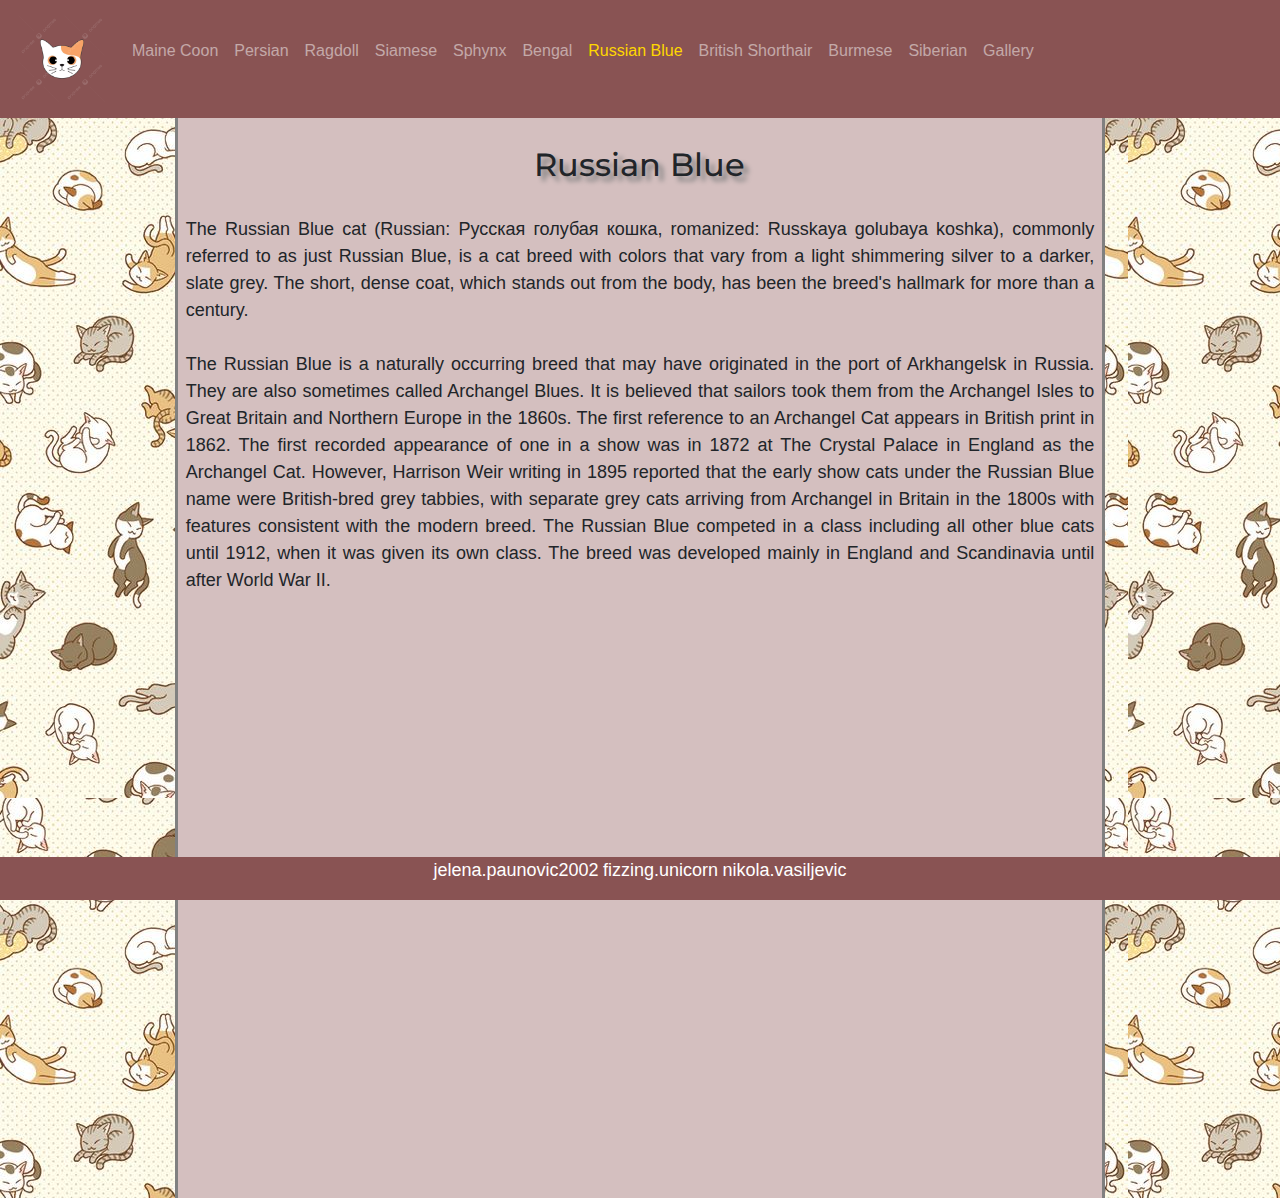
<file: russianblue.html>
<!DOCTYPE html>
<!-- Jelena Paunovic, AI 58/2021
     Aleksandra Svitlica, AI 59/2021
     Nikola Vasiljevic, AI 61/2022 -->

<html lang="en">

<head>
    <meta charset="UTF-8">
    <title>Cats</title>
    <link rel="stylesheet" href="https://cdn.jsdelivr.net/npm/bootstrap@4.6.2/dist/css/bootstrap.min.css">
    <link rel="stylesheet" href="style.css">
    <script src="https://cdn.jsdelivr.net/npm/jquery@3.7.1/dist/jquery.slim.min.js"></script>
    <script src="https://cdn.jsdelivr.net/npm/popper.js@1.16.1/dist/umd/popper.min.js"></script>
    <script src="https://cdn.jsdelivr.net/npm/bootstrap@4.6.2/dist/js/bootstrap.bundle.min.js"></script>
</head>

<body>

    <nav class="navbar navbar-dark navbar-expand-sm sticky-top" style="background-color:#895353">
        <a class="navbar-brand" href="index.html"><img class="logo" src="gallery/logo.png"></a>

        <button class="navbar-toggler" type="button" data-toggle="collapse" data-target="#Test">

            <span class="navbar-toggler-icon"></span>
        </button>

        <div class="collapse navbar-collapse" id="Test">
            <ul class="navbar-nav">
                <li class="nav-item">
                    <a class="nav-link" href="maineCoon.html">Maine Coon</a>
                </li>
                <li class="nav-item">
                    <a class="nav-link" href="persian.html">Persian</a>
                </li>
                <li class="nav-item">
                    <a class="nav-link" href="ragdoll.html">Ragdoll</a>
                </li>
                <li class="nav-item">
                    <a class="nav-link" href="siamese.html">Siamese</a>
                </li>
                <li class="nav-item">
                    <a class="nav-link" href="sphynx.html">Sphynx</a>
                </li>
                <li class="nav-item">
                    <a class="nav-link" href="bengal.html">Bengal</a>
                </li>
                <li class="nav-item">
                    <a class="nav-link" href="russianblue.html"><p class="selected">Russian Blue</p></a>
                </li>
                <li class="nav-item">
                    <a class="nav-link" href="britishshorthair.html">British Shorthair</a>
                </li>
                <li class="nav-item">
                    <a class="nav-link" href="burmese.html">Burmese</a>
                </li>
                <li class="nav-item">
                    <a class="nav-link" href="siberian.html">Siberian</a>
                </li>
                <li class="nav-item">
                    <a class="nav-link" href="gallery.html">Gallery</a>
                </li>
            </ul>
        </div>
    </nav>

    <div class="container2" style="border: solid black 0px;">
        <div class="d-flex flex-row" style="border: solid red 0px; height: 120vh">
            <div class="p-2" style="border: solid grey 0px; width: 100%">
            </div>
            <div class="p-2 row2" style="border: solid grey 3px; border-top: 0px; border-bottom: 0px;">
                <h2 class="subtitle">Russian Blue</h2>
                <br>
                <p class="text">The Russian Blue cat (Russian: Русская голубая кошка, romanized: Russkaya golubaya
                    koshka), commonly referred to as just Russian Blue, is a cat breed with colors that vary from a
                    light shimmering silver to a darker, slate grey. The short, dense coat, which stands out from the
                    body, has been the breed's hallmark for more than a century.<br><br>The Russian Blue is a naturally
                    occurring breed that may have originated in the port of Arkhangelsk in Russia. They are also
                    sometimes called Archangel Blues. It is believed that sailors took them from the Archangel Isles
                    to Great Britain and Northern Europe in the 1860s. The first reference to an Archangel Cat
                    appears in British print in 1862. The first recorded appearance of one in a show was in 1872 at
                    The Crystal Palace in England as the Archangel Cat. However, Harrison Weir writing in 1895
                    reported that the early show cats under the Russian Blue name were British-bred grey tabbies, with
                    separate grey cats arriving from Archangel in Britain in the 1800s with features consistent with the
                    modern breed. The Russian Blue competed in a class including all other blue cats until 1912,
                    when it was given its own class. The breed was developed mainly in England and Scandinavia until
                    after World War II.</p>
            </div>
            <div class="p-2" style="border: solid grey 0px; width: 100%">
            </div>
        </div>
    </div>

    <div class="podnozje"
        style="background-color:#895353; bottom: 0; position: fixed; width: 100%; margin-bottom: 0px;">
        <p>
            <a class="mail" href="mailto: jelenapaunovic2002@gmail.com">jelena.paunovic2002</a>
            <a class="mail" href="mailto: fizzing.unicorn@gmail.com">fizzing.unicorn</a>
            <a class="mail" href="mailto: nikola@vasiljevic.com">nikola.vasiljevic</a>
        </p>
    </div>

</body>

</html>
</file>
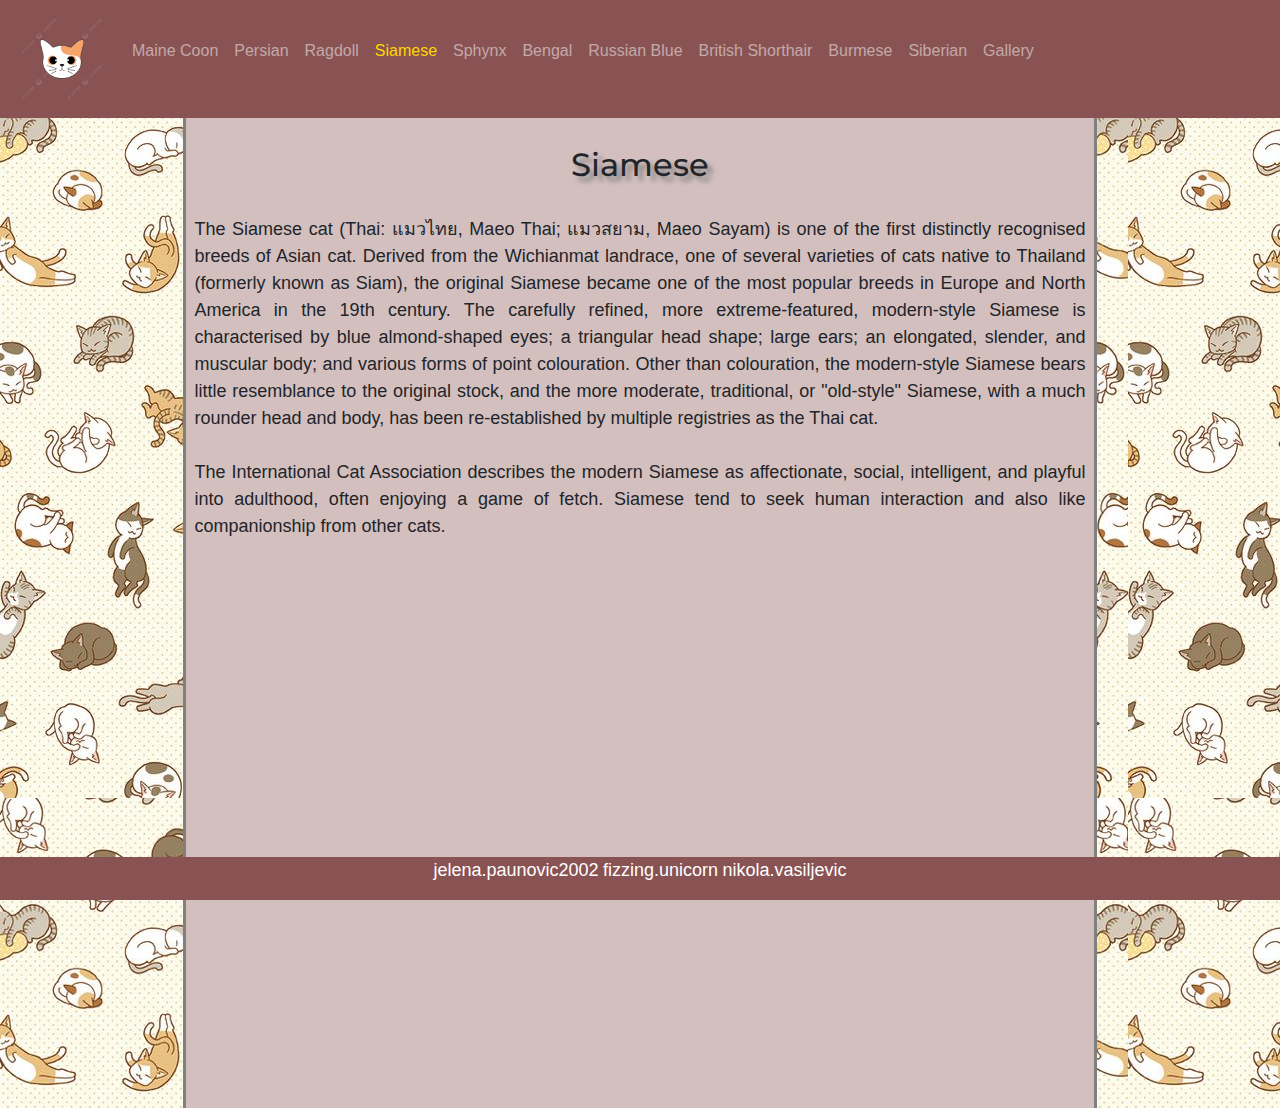
<file: siamese.html>
<!DOCTYPE html>
<!-- Jelena Paunovic, AI 58/2021
     Aleksandra Svitlica, AI 59/2021
     Nikola Vasiljevic, AI 61/2022 -->

<html lang="en">

<head>
    <meta charset="UTF-8">
    <title>Cats</title>
    <link rel="stylesheet" href="https://cdn.jsdelivr.net/npm/bootstrap@4.6.2/dist/css/bootstrap.min.css">
    <link rel="stylesheet" href="style.css">
    <script src="https://cdn.jsdelivr.net/npm/jquery@3.7.1/dist/jquery.slim.min.js"></script>
    <script src="https://cdn.jsdelivr.net/npm/popper.js@1.16.1/dist/umd/popper.min.js"></script>
    <script src="https://cdn.jsdelivr.net/npm/bootstrap@4.6.2/dist/js/bootstrap.bundle.min.js"></script>
</head>

<body>

    <nav class="navbar navbar-dark navbar-expand-sm sticky-top" style="background-color:#895353">
        <a class="navbar-brand" href="index.html"><img class="logo" src="gallery/logo.png"></a>

        <button class="navbar-toggler" type="button" data-toggle="collapse" data-target="#Test">

            <span class="navbar-toggler-icon"></span>
        </button>

        <div class="collapse navbar-collapse" id="Test">
            <ul class="navbar-nav">
                <li class="nav-item">
                    <a class="nav-link" href="maineCoon.html">Maine Coon</a>
                </li>
                <li class="nav-item">
                    <a class="nav-link" href="persian.html">Persian</a>
                </li>
                <li class="nav-item">
                    <a class="nav-link" href="ragdoll.html">Ragdoll</a>
                </li>
                <li class="nav-item">
                    <a class="nav-link" href="siamese.html"><p class="selected">Siamese</p></a>
                </li>
                <li class="nav-item">
                    <a class="nav-link" href="sphynx.html">Sphynx</a>
                </li>
                <li class="nav-item">
                    <a class="nav-link" href="bengal.html">Bengal</a>
                </li>
                <li class="nav-item">
                    <a class="nav-link" href="russianblue.html">Russian Blue</a>
                </li>
                <li class="nav-item">
                    <a class="nav-link" href="britishshorthair.html">British Shorthair</a>
                </li>
                <li class="nav-item">
                    <a class="nav-link" href="burmese.html">Burmese</a>
                </li>
                <li class="nav-item">
                    <a class="nav-link" href="siberian.html">Siberian</a>
                </li>
                <li class="nav-item">
                    <a class="nav-link" href="gallery.html">Gallery</a>
                </li>
            </ul>
        </div>
    </nav>

    <div class="container2" style="border: solid black 0px;">
        <div class="d-flex flex-row" style="border: solid red 0px; height: 110vh">
            <div class="p-2" style="border: solid grey 0px; width: 100%">
            </div>
            <div class="p-2 row2" style="border: solid grey 3px; border-top: 0px; border-bottom: 0px;">
                <h2 class="subtitle">Siamese</h2>
                <br>
                <p class="text">The Siamese cat (Thai: แมวไทย, Maeo Thai; แมวสยาม, Maeo Sayam) is one of the first
                    distinctly recognised breeds of Asian cat. Derived from the Wichianmat landrace, one of several
                    varieties of cats native to Thailand (formerly known as Siam), the original Siamese became one of
                    the most popular breeds in Europe and North America in the 19th century. The carefully refined,
                    more extreme-featured, modern-style Siamese is characterised by blue almond-shaped eyes; a
                    triangular head shape; large ears; an elongated, slender, and muscular body; and various forms of
                    point colouration. Other than colouration, the modern-style Siamese bears little resemblance to the
                    original stock, and the more moderate, traditional, or "old-style" Siamese, with a much rounder head
                    and body, has been re-established by multiple registries as the Thai cat.<br><br>The International Cat
                    Association describes the modern Siamese as affectionate, social, intelligent, and playful into
                    adulthood, often enjoying a game of fetch. Siamese tend to seek human interaction and also like
                    companionship from other cats.</p>
            </div>
            <div class="p-2" style="border: solid grey 0px; width: 100%">
            </div>
        </div>
    </div>

    <div class="podnozje"
        style="background-color:#895353; bottom: 0; position: fixed; width: 100%; margin-bottom: 0px;">
        <p>
            <a class="mail" href="mailto: jelenapaunovic2002@gmail.com">jelena.paunovic2002</a>
            <a class="mail" href="mailto: fizzing.unicorn@gmail.com">fizzing.unicorn</a>
            <a class="mail" href="mailto: nikola@vasiljevic.com">nikola.vasiljevic</a>
        </p>
    </div>

</body>

</html>
</file>
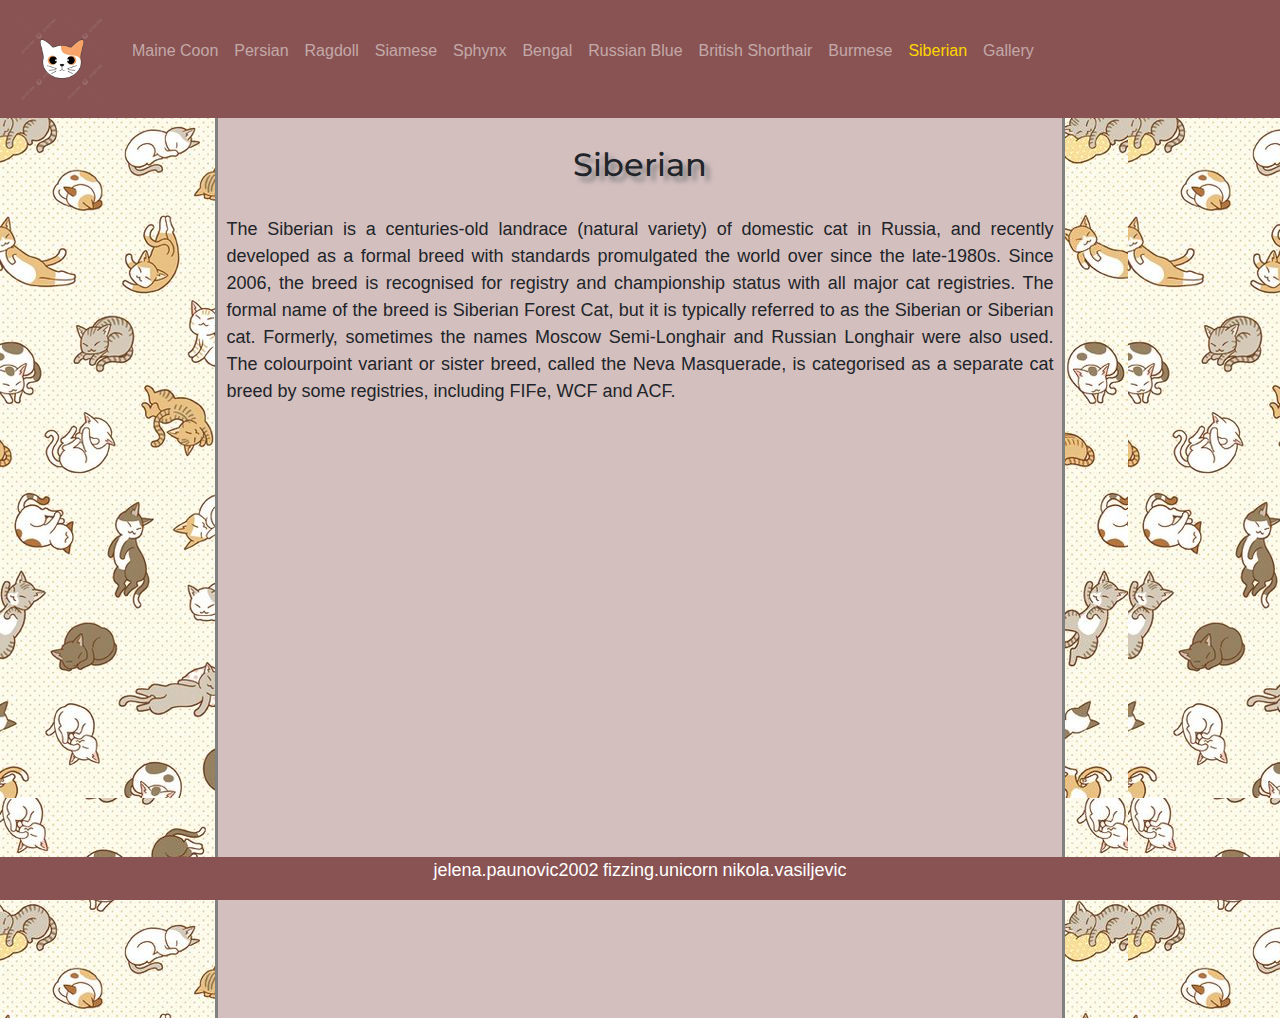
<file: siberian.html>
<!DOCTYPE html>
<!-- Jelena Paunovic, AI 58/2021
     Aleksandra Svitlica, AI 59/2021
     Nikola Vasiljevic, AI 61/2022 -->

<html lang="en">

<head>
    <meta charset="UTF-8">
    <title>Cats</title>
    <link rel="stylesheet" href="https://cdn.jsdelivr.net/npm/bootstrap@4.6.2/dist/css/bootstrap.min.css">
    <link rel="stylesheet" href="style.css">
    <script src="https://cdn.jsdelivr.net/npm/jquery@3.7.1/dist/jquery.slim.min.js"></script>
    <script src="https://cdn.jsdelivr.net/npm/popper.js@1.16.1/dist/umd/popper.min.js"></script>
    <script src="https://cdn.jsdelivr.net/npm/bootstrap@4.6.2/dist/js/bootstrap.bundle.min.js"></script>
</head>

<body>

    <nav class="navbar navbar-dark navbar-expand-sm sticky-top" style="background-color:#895353">
        <a class="navbar-brand" href="index.html"><img class="logo" src="gallery/logo.png"></a>

        <button class="navbar-toggler" type="button" data-toggle="collapse" data-target="#Test">

            <span class="navbar-toggler-icon"></span>
        </button>

        <div class="collapse navbar-collapse" id="Test">
            <ul class="navbar-nav">
                <li class="nav-item">
                    <a class="nav-link" href="maineCoon.html">Maine Coon</a>
                </li>
                <li class="nav-item">
                    <a class="nav-link" href="persian.html">Persian</a>
                </li>
                <li class="nav-item">
                    <a class="nav-link" href="ragdoll.html">Ragdoll</a>
                </li>
                <li class="nav-item">
                    <a class="nav-link" href="siamese.html">Siamese</a>
                </li>
                <li class="nav-item">
                    <a class="nav-link" href="sphynx.html">Sphynx</a>
                </li>
                <li class="nav-item">
                    <a class="nav-link" href="bengal.html">Bengal</a>
                </li>
                <li class="nav-item">
                    <a class="nav-link" href="russianblue.html">Russian Blue</a>
                </li>
                <li class="nav-item">
                    <a class="nav-link" href="britishshorthair.html">British Shorthair</a>
                </li>
                <li class="nav-item">
                    <a class="nav-link" href="burmese.html">Burmese</a>
                </li>
                <li class="nav-item">
                    <a class="nav-link" href="siberian.html"><p class="selected">Siberian</p></a>
                </li>
                <li class="nav-item">
                    <a class="nav-link" href="gallery.html">Gallery</a>
                </li>
            </ul>
        </div>
    </nav>

    <div class="container2" style="border: solid black 0px;">
        <div class="d-flex flex-row" style="border: solid red 0px; height: 100vh">
            <div class="p-2" style="border: solid grey 0px; width: 100%">
            </div>
            <div class="p-2 row2" style="border: solid grey 3px; border-top: 0px; border-bottom: 0px;">
                <h2 class="subtitle">Siberian</h2>
                <br>
                <p class="text">The Siberian is a centuries-old landrace (natural variety) of domestic cat in Russia,
                    and recently developed as a formal breed with standards promulgated the world over since the
                    late-1980s. Since 2006, the breed is recognised for registry and championship status with all
                    major cat registries. The formal name of the breed is Siberian Forest Cat, but it is
                    typically referred to as the Siberian or Siberian cat. Formerly, sometimes the names Moscow
                    Semi-Longhair and Russian Longhair were also used. The colourpoint variant or sister
                    breed, called the Neva Masquerade, is categorised as a separate cat breed by some registries,
                    including FIFe, WCF and ACF.</p>
            </div>
            <div class="p-2" style="border: solid grey 0px; width: 100%">
            </div>
        </div>
    </div>

    <div class="podnozje"
        style="background-color:#895353; bottom: 0; position: fixed; width: 100%; margin-bottom: 0px;">
        <p>
            <a class="mail" href="mailto: jelenapaunovic2002@gmail.com">jelena.paunovic2002</a>
            <a class="mail" href="mailto: fizzing.unicorn@gmail.com">fizzing.unicorn</a>
            <a class="mail" href="mailto: nikola@vasiljevic.com">nikola.vasiljevic</a>
        </p>
    </div>

</body>

</html>
</file>
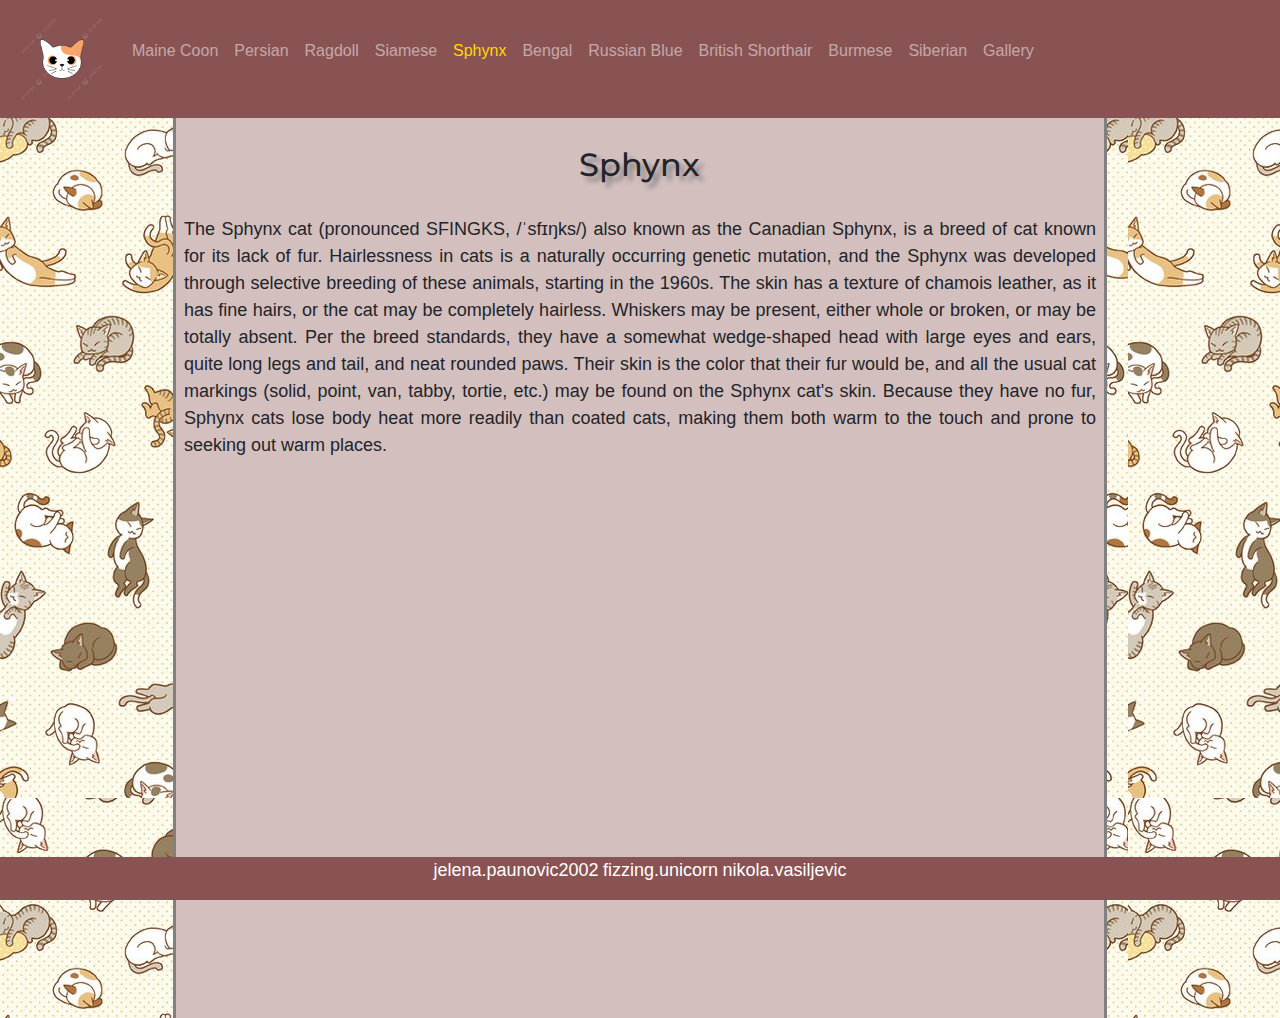
<file: sphynx.html>
<!DOCTYPE html>
<!-- Jelena Paunovic, AI 58/2021
     Aleksandra Svitlica, AI 59/2021
     Nikola Vasiljevic, AI 61/2022 -->

<html lang="en">

<head>
    <meta charset="UTF-8">
    <title>Cats</title>
    <link rel="stylesheet" href="https://cdn.jsdelivr.net/npm/bootstrap@4.6.2/dist/css/bootstrap.min.css">
    <link rel="stylesheet" href="style.css">
    <script src="https://cdn.jsdelivr.net/npm/jquery@3.7.1/dist/jquery.slim.min.js"></script>
    <script src="https://cdn.jsdelivr.net/npm/popper.js@1.16.1/dist/umd/popper.min.js"></script>
    <script src="https://cdn.jsdelivr.net/npm/bootstrap@4.6.2/dist/js/bootstrap.bundle.min.js"></script>
</head>

<body>

    <nav class="navbar navbar-dark navbar-expand-sm sticky-top" style="background-color:#895353">
        <a class="navbar-brand" href="index.html"><img class="logo" src="gallery/logo.png"></a>

        <button class="navbar-toggler" type="button" data-toggle="collapse" data-target="#Test">

            <span class="navbar-toggler-icon"></span>
        </button>

        <div class="collapse navbar-collapse" id="Test">
            <ul class="navbar-nav">
                <li class="nav-item">
                    <a class="nav-link" href="maineCoon.html">Maine Coon</a>
                </li>
                <li class="nav-item">
                    <a class="nav-link" href="persian.html">Persian</a>
                </li>
                <li class="nav-item">
                    <a class="nav-link" href="ragdoll.html">Ragdoll</a>
                </li>
                <li class="nav-item">
                    <a class="nav-link" href="siamese.html">Siamese</a>
                </li>
                <li class="nav-item">
                    <a class="nav-link" href="sphynx.html"><p class="selected">Sphynx</p></a>
                </li>
                <li class="nav-item">
                    <a class="nav-link" href="bengal.html">Bengal</a>
                </li>
                <li class="nav-item">
                    <a class="nav-link" href="russianblue.html">Russian Blue</a>
                </li>
                <li class="nav-item">
                    <a class="nav-link" href="britishshorthair.html">British Shorthair</a>
                </li>
                <li class="nav-item">
                    <a class="nav-link" href="burmese.html">Burmese</a>
                </li>
                <li class="nav-item">
                    <a class="nav-link" href="siberian.html">Siberian</a>
                </li>
                <li class="nav-item">
                    <a class="nav-link" href="gallery.html">Gallery</a>
                </li>
            </ul>
        </div>
    </nav>

    <div class="container2" style="border: solid black 0px;">
        <div class="d-flex flex-row" style="border: solid red 0px; height: 100vh">
            <div class="p-2" style="border: solid grey 0px; width: 100%">
            </div>
            <div class="p-2 row2" style="border: solid grey 3px; border-top: 0px; border-bottom: 0px;">
                <h2 class="subtitle">Sphynx</h2>
                <br>
                <p class="text">The Sphynx cat (pronounced SFINGKS, /ˈsfɪŋks/) also known as the Canadian Sphynx, is a
                    breed of cat known for its lack of fur. Hairlessness in cats is a naturally occurring genetic
                    mutation, and the Sphynx was developed through selective breeding of these animals, starting in the
                    1960s. The skin has a texture of chamois leather, as it has fine hairs, or the cat may be completely
                    hairless. Whiskers may be present, either whole or broken, or may be totally absent. Per the breed
                    standards, they have a somewhat wedge-shaped head with large eyes and ears, quite long legs and
                    tail, and neat rounded paws. Their skin is the color that their fur would be, and all the usual cat
                    markings (solid, point, van, tabby, tortie, etc.) may be found on the Sphynx cat's skin. Because
                    they have no fur, Sphynx cats lose body heat more readily than coated cats, making them both warm to
                    the touch and prone to seeking out warm places.</p>
            </div>
            <div class="p-2" style="border: solid grey 0px; width: 100%">
            </div>
        </div>
    </div>

    <div class="podnozje"
        style="background-color:#895353; bottom: 0; position: fixed; width: 100%; margin-bottom: 0px;">
        <p>
            <a class="mail" href="mailto: jelenapaunovic2002@gmail.com">jelena.paunovic2002</a>
            <a class="mail" href="mailto: fizzing.unicorn@gmail.com">fizzing.unicorn</a>
            <a class="mail" href="mailto: nikola@vasiljevic.com">nikola.vasiljevic</a>
        </p>
    </div>

</body>

</html>
</file>
<file: style.css>
@import url('https://fonts.googleapis.com/css2?family=Agbalumo&family=Montserrat:ital,wght@0,100;0,200;0,300;0,400;0,500;0,600;0,700;0,800;0,900;1,100;1,200;1,300;1,400;1,500;1,600;1,700;1,800;1,900&family=Nunito:ital,wght@0,200;0,300;0,400;0,500;0,600;0,700;0,800;0,900;0,1000;1,200;1,300;1,400;1,500;1,600;1,700;1,800;1,900;1,1000&display=swap');
body{
    background-image: url("gallery/bg.jpg");
}
.jumbotron{
    padding: 2rem 2rem;
}
.logo{
    width: 92px;
}
.selected{
    color: gold;
    font-style: bold;
}
.nav-link:hover{
    font-size: 24px;
    color: gold;
}
.title{
    font-family: "Nunito";
    font-size: 30px;
}
.container{
    display: block;
    margin-left: auto;
    margin-right: auto;
    width: 100%;
}
.container2{
}
.row2{
    background-color: rgb(212, 191, 191);
}
.subtitle{
    font-family: "Montserrat";
    text-align: center;
    font-style: bold;
    margin-top: 20px;
    text-shadow: 5px 5px 5px grey;
}
.text{
    text-align: justify;
    font-size: 18px;
    font-family: 'Gill Sans', 'Gill Sans MT', Calibri, 'Trebuchet MS', sans-serif;
}
.gallery {
    margin-top: 10%;
    display: flex;
}
.card {
    flex-grow: 2;
    background-color: lightgray;
    box-shadow: 0 4px 8px 0 rgba(0,0,0,0.2);
    transition: 0.3s;
    width: 10%;
    border-radius: 10px;
}
.card:hover {
    box-shadow: 0px 0px 20px black;
    font-size: 24px;
}
.card img {
    border-radius: 10px 10px 0px 0px;
}
.card img:hover {
    transform: scale(2);
    padding-bottom: 0px;
    transition: 2s;
}
.cardplot {   
    padding: 10px 16px;
}
.cardtitle {
    font-weight: bold;
    font-size: 1vw;
}
.row{
    margin: 50;
    display: flex;
}
.photo {
    flex-grow: 2;
    width: 10%;
    transition: 0.3s;
}
.photo img {
    height: 128px;
    width: 128px;
}
.photo img:hover{
    transform: scale(4);
    transition: 2s;
}
.phototext{
    margin-top: 85%;
    color: white;
    text-align: center;
    font-size: 18px;
    font-family: Cambria, Cochin, Georgia, Times, 'Times New Roman', serif;
}
.podnozje {
    text-align: center;
    width: 100%;
}
.mail{
color: white;
font-size: 18px;

}
</file>
